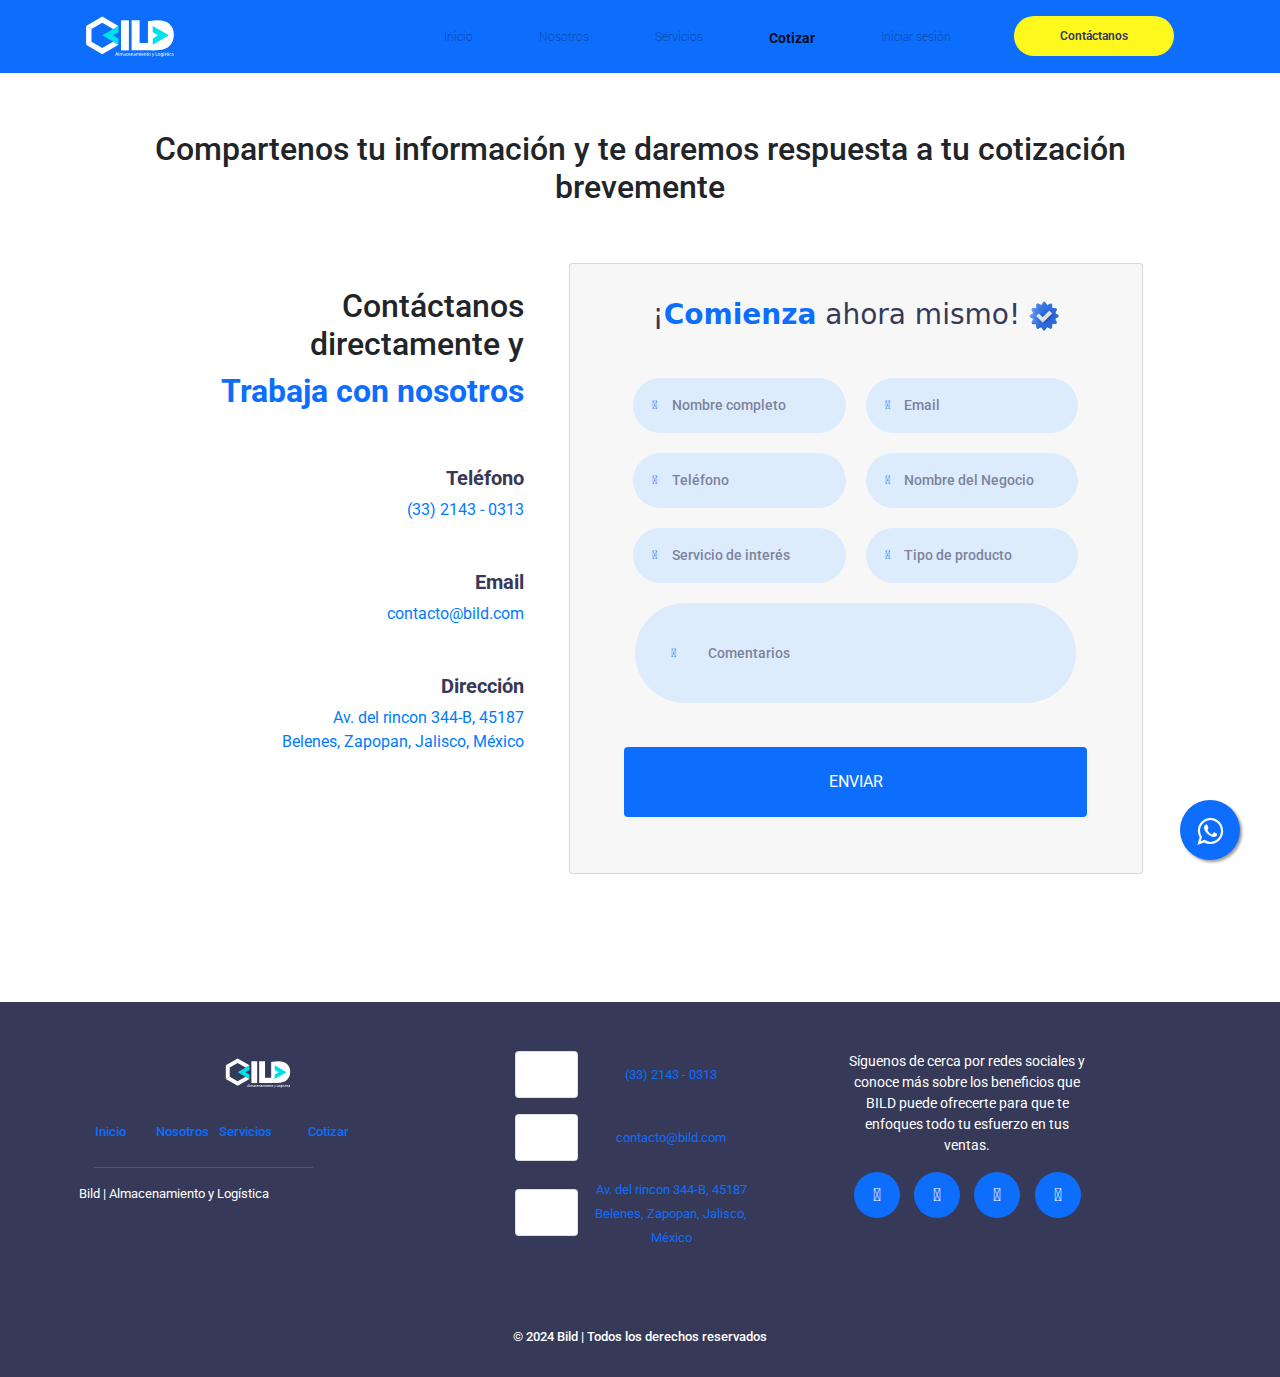
<file: Cotizar.html>
<!DOCTYPE html>
<html lang="en">
<head>
    <meta charset="UTF-8">
    <meta name="viewport" content="width=device-width, initial-scale=1.0">
    <title>BILD | Nosotros</title>
    <link href="https://cdn.jsdelivr.net/npm/bootstrap@5.0.0-beta1/dist/css/bootstrap.min.css" rel="stylesheet" integrity="sha384-giJF6kkoqNQ00vy+HMDP7azOuL0xtbfIcaT9wjKHr8RbDVddVHyTfAAsrekwKmP1" crossorigin="anonymous">
    <link rel="stylesheet" href="styles/styles-cotizar.css">
    <link rel="stylesheet" href="styles/whatsapp.css">
    <link href="https://fonts.googleapis.com/css2?family=Bebas+Neue&display=swap" rel="stylesheet">
    <link href="https://fonts.googleapis.com/css2?family=Roboto&display=swap" rel="stylesheet">
    <link rel="stylesheet" href="https://use.fontawesome.com/releases/v5.15.1/css/all.css" integrity="sha384-vp86vTRFVJgpjF9jiIGPEEqYqlDwgyBgEF109VFjmqGmIY/Y4HV4d3Gp2irVfcrp" crossorigin="anonymous">
    <link rel="stylesheet" href="https://maxcdn.bootstrapcdn.com/font-awesome/4.5.0/css/font-awesome.min.css">
    <link href="//maxcdn.bootstrapcdn.com/bootstrap/4.0.0/css/bootstrap.min.css" rel="stylesheet" id="bootstrap-css">

</head>
<body>
    <a href="https://api.whatsapp.com/send?phone=528116110594&text=%C2%A1Hola!,%20me%20gustaria%20hacer%20una%20cotizaci%C3%B3n%20para%20almacenamiento" class="float" target="_blank">
    <i class="fa fa-whatsapp my-float"></i>
    </a>
    <!-- header -->
    <header id="header">
        <!-- navigation -->
        <nav class="navbar navbar-expand-lg navbar-light fixed-top shadow custom-navbar">
            <div class="container container-fluid">
                <div class="navbar-header">
                    <a class="navbar-brand" href="#">
                        <img class="img-responsive custom-logo" src="resources/images/Bild-Logo-Light.svg" alt="BILD-Logo-Inicio LOGO">
                    </a>
                    <button class="navbar-toggler float-end" type="button" data-bs-toggle="collapse" data-bs-target="#navbarSupportedContent" aria-controls="navbarSupportedContent" aria-expanded="false" aria-label="Toggle navigation">
                        <span class="navbar-toggler-icon"><i class="fa fa-navicon" style="color:#fff; font-size:28px;"></i></span>
                    </button>
                </div>
                <div class="collapse navbar-collapse" id="navbarSupportedContent">
                    <ul class="nav navbar-nav ms-auto custom-ul">
                        <li class="nav-item custom-li align-items-center">
                            <a class="nav-link"  aria-current="page" href="index.html">Inicio</a>
                        </li>
                        <li class="nav-item custom-li align-items-center">
                            <a class="nav-link" href="Nosotros.html">Nosotros</a>
                        </li>
                        <li class="nav-item custom-li align-items-center">
                            <a class="nav-link" href="Servicios.html">Servicios</a>
                        </li>
                        <li class="nav-item custom-li align-items-center">
                            <a class="nav-link active" href="Cotizar.html">Cotizar</a>
                        </li>
                        <li class="nav-item custom-li align-items-center">
                            <a class="nav-link" href="Login.html">Iniciar sesión</a>
                        </li>
                        <li class="nav-item custom-li align-items-center">
                            <div class="row justify-content-center">
                                <a href="Nosotros.html" class="navbar-contact-btn">
                                    Contáctanos
                                </a>
                            </div> 
                        </li>
                    </ul>
                </div>
            </div>
        </nav>
        <!-- end navigation -->
        <div class="row text-center pb-5">
            <h2 class="head-title">
                Compartenos tu información y te daremos respuesta a tu cotización brevemente
            </h2>
        </div>
        <section id="quotes">
            <div class="row d-flex justify-content-center align-items-center">
                <div class="row pb-5">
                    <div class="col-5 d-flex info">
                        <div class="col-12 contact-data pt-4">
                            <h2>Contáctanos directamente y</h2>
                            <h2 class="pb-5">
                                <strong style="color: #0d6efd; font-weight: 700;">Trabaja con nosotros</strong>
                            </h2>
                            <div class="pb-5">
                                <h5>
                                    <strong style="color: #363958; font-weight: 700;">Teléfono</strong>
                                </h5>
                                <a href="https:goog.com">(33) 2143 - 0313</a>
                            </div>
                            <div class="pb-5">
                                <h5>
                                    <strong style="color: #363958; font-weight: 700;">Email</strong>
                                </h5>
                                <a href="https:goog.com">contacto@bild.com</a>
                            </div>
                            <div>
                                <h5>
                                    <strong style="color: #363958; font-weight: 700;">Dirección</strong>
                                </h5>
                                <a href="https:goog.com">
                                    Av. del rincon 344-B, 45187
                                    <br> Belenes, Zapopan, Jalisco, México</br>
                                </a>
                            </div>
                        </div>
                    </div>
                    <div class="col d-flex contact-container">
                        <div class="col-12 card custom-card shadow" style="background-color: #f7f7f7;">
                            <form action="" class="contact-us-form">
                                <div class="row">
                                    <div class="col-12 text-center">
                                        <p class="title text-center pb-3">
                                            ¡<strong style="color: #0d6efd; font-weight: 700;">Comienza</strong> 
                                            ahora mismo!
                                            <img src="resources/images/Garantia.png" alt="">
                                    </div>
                                </div>    
                                <div class="row justify-content-center">
                                    <div class="input-field">
                                        <i class="fas fa-user-circle"></i>
                                        <input type="text" placeholder="Nombre completo" />
                                      </div>
                                      <div class="input-field">
                                        <i class="fas fa-envelope"></i>
                                        <input type="email" placeholder="Email" />
                                      </div>
                                </div>
                                <div class="row justify-content-center">
                                    <div class="input-field">
                                        <i class="fas fa-mobile"></i>
                                        <input type="tel" placeholder="Teléfono" />
                                      </div>
                                      <div class="input-field">
                                        <i class="fas fa-building"></i>
                                        <input type="text" placeholder="Nombre del Negocio" />
                                      </div>
                                </div>
                                <div class="row justify-content-center">
                                    <div class="input-field">
                                        <i class="fas fa-server"></i>
                                        <input type="text" placeholder="Servicio de interés" />
                                      </div>
                                      <div class="input-field">
                                        <i class="fas fa-tags"></i>
                                        <input type="text" placeholder="Tipo de producto" />
                                      </div>
                                </div>
                                <div class="row justify-content-center">
                                    <div class="input-field" style="width: 93.5%; height: 100px;">
                                        <i class="fas fa-plus" style="line-height: 100px;"></i>
                                        <input type="text" placeholder="Comentarios" />
                                    </div>
                                    <div class="row justify-content-center pt-4 pb-4" style="width: 100%; height: 100px;">
                                        <input type="submit" value="Enviar" class="btn solid" style="width: 98%; height: 70px;"/>
                                    </div>
                                </div>
                            </form>
                        </div>
                    </div>
                </div>
            </div>
        </section>
    </header><mt-5></mt-5>
    
    <!-- end header -->
    <!-- footer -->
    <footer id="footer" class="text-center text-lg-start" style="background-color: #363958;">
        <div class="container p-4">
            <div class="row">
                <div class="col-lg-4 mb-2">
                    <a class="navbar-brand" href="index.html">
                        <img class="img-responsive custom-logo" src="resources/images/Bild-Logo-Light.svg"  style="width: 22%;" alt="BILD-Logo-Inicio LOGO">
                    </a>
                    <div class="row pt-4" id="nav-bar-footer">
                        <div class="col-sm-2">
                            <a class="navbar-link-footer" href="#">Inicio</a>
                        </div>
                        <div class="col-lg-2" style="text-decoration: none;">
                            <a class="navbar-link-footer" href="Nosotros.html" s>Nosotros</a>
                        </div>
                        <div class="col-lg-2" style="text-decoration: none;">
                            <a class="navbar-link-footer" href="Nosotros.html" s>Servicios</a>
                        </div>
                        <div class="col-md-4" style="text-align: center;">
                            <a class="navbar-link-footer" href="Mision.html">Cotizar</a>
                        </div>
                        <div class="col-md-8 pt-2">
                            <hr width="100%;" color="#0d6efd" size="4">
                        </div>
                        <p style="color: white; font-size: 13px;">Bild | Almacenamiento y Logística</p>
                    </div>
                </div>
                <div class="col-lg-4 mb-4 footer-contact">
                    <div class="row mb-3 g-5 justify-content-center align-items-center">
                        <div class="col-2 card contact-card justify-content-center align-items-center">
                            <i class="fa fa-phone" style="padding: 15px; color: #fff; font-size: 15px;"></i>
                        </div>
                        <div class="col-6">
                            <a href="https:goog.com" style="color: #0d6efd; text-decoration: none;">(33) 2143 - 0313</a>
                        </div>
                    </div>
                    <div class="row mb-3 g-5 justify-content-center align-items-center">
                        <div class="col-2 card contact-card justify-content-center align-items-center">
                            <i class="fa fa-envelope" style="padding: 15px; color: #fff; font-size: 15px;"></i>
                        </div>
                        <div class="col-6">
                            <a href="https:goog.com" style="color: #0d6efd; text-decoration: none;">contacto@bild.com</a>
                        </div>
                    </div>
                    <div class="row mb-3 g-5 justify-content-center align-items-center">
                        <div class="col-2 card contact-card justify-content-center align-items-center">
                            <i class="fa  fa-map-marker" style="padding: 15px; color: #fff; font-size: 15px;"></i>
                        </div>
                        <div class="col-6">
                            <a href="https:goog.com" style="color: #0d6efd; text-decoration: none;">
                                Av. del rincon 344-B, 45187
                                <br> Belenes, Zapopan, Jalisco, México</br>
                            </a>                                                            
                        </div>
                    </div>                   
                </div>
                <div class="col-md-3">
                    <p style="color: white; font-size: 14px;">
                        Síguenos de cerca por redes sociales y conoce más sobre 
                        los beneficios que BILD puede ofrecerte para que te 
                        enfoques todo tu esfuerzo en tus ventas.
                    </p>
                    <div class="social-media justify-content-center">
                        <a href="#" class="social-icon">
                            <i class="fab fa-facebook"></i>
                        </a>
                        <a href="#" class="social-icon">
                            <i class="fab fa-twitter"></i>
                        </a>
                        <a href="#" class="social-icon">
                            <i class="fab fa-instagram"></i>
                        </a>
                        <a href="#" class="social-icon">
                            <i class="fab fa-whatsapp"></i>
                        </a>
                    </div>
                </div>
            </div>


        </div>
        <div class="custom-footer-margin">
            <div class="pt-3 container text-center">
                <h6 style="color: white; font-size: 13px;">&copy; 2024 <span class="custom-highlight">Bild</span> | Todos los derechos reservados</h6> 
            </div>
        </div>
        <!-- Copyright -->
    </footer>
    <!-- end footer -->
</body>
<script src="https://cdn.jsdelivr.net/npm/bootstrap@5.0.0-beta1/dist/js/bootstrap.bundle.min.js" integrity="sha384-ygbV9kiqUc6oa4msXn9868pTtWMgiQaeYH7/t7LECLbyPA2x65Kgf80OJFdroafW" crossorigin="anonymous"></script>
<script src="//maxcdn.bootstrapcdn.com/bootstrap/4.0.0/js/bootstrap.min.js"></script>
<script src="//cdnjs.cloudflare.com/ajax/libs/jquery/3.2.1/jquery.min.js"></script>
</html>
</file>
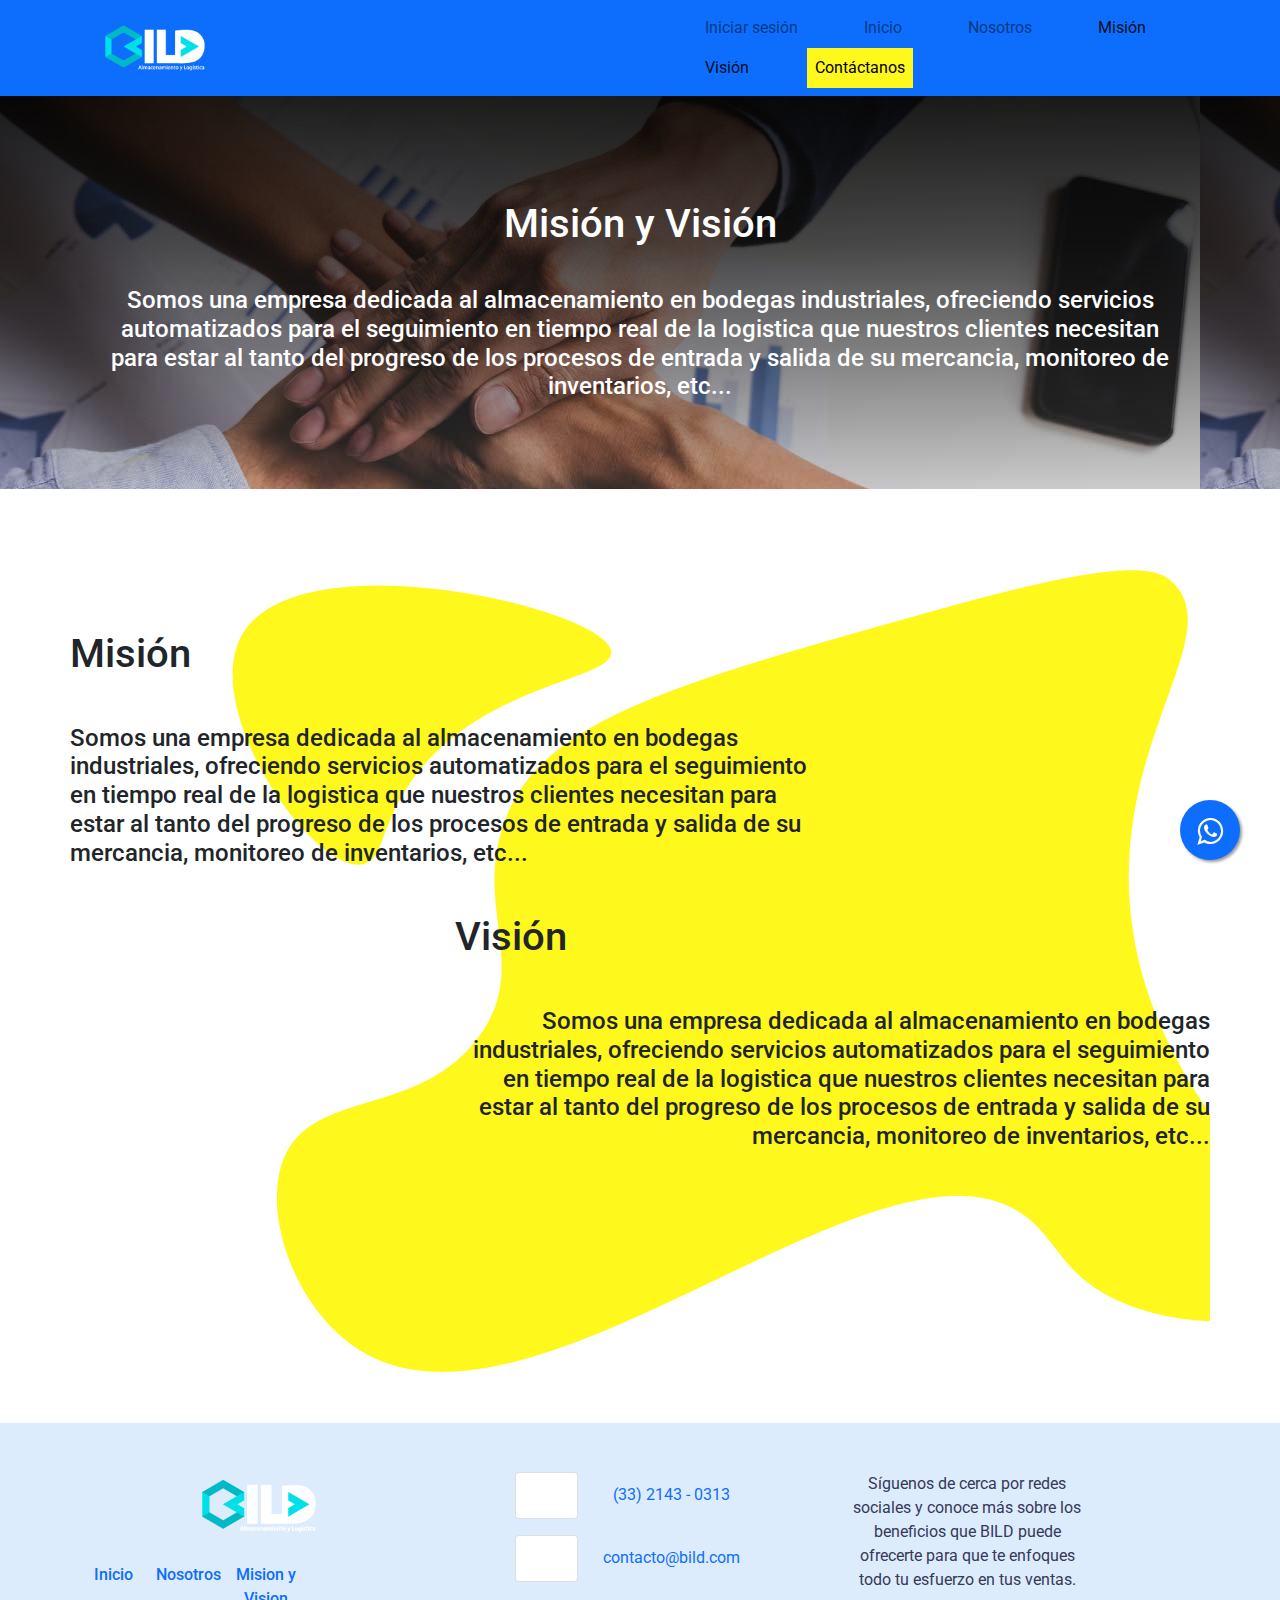
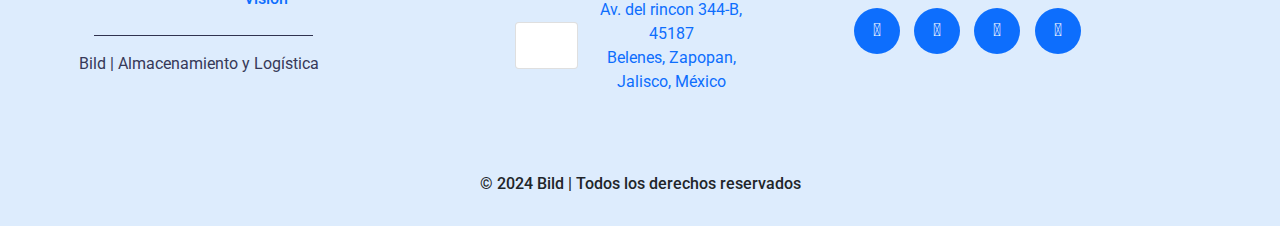
<file: Mision.html>
<!DOCTYPE html>
<html lang="en">
<head>
    <meta charset="UTF-8">
    <meta name="viewport" content="width=device-width, initial-scale=1.0">
    <title>BILD | Nosotros</title>
    <link href="https://cdn.jsdelivr.net/npm/bootstrap@5.0.0-beta1/dist/css/bootstrap.min.css" rel="stylesheet" integrity="sha384-giJF6kkoqNQ00vy+HMDP7azOuL0xtbfIcaT9wjKHr8RbDVddVHyTfAAsrekwKmP1" crossorigin="anonymous">
    <link rel="stylesheet" href="styles/styles-mision.css">
    <link rel="stylesheet" href="styles/whatsapp.css">
    <link href="https://fonts.googleapis.com/css2?family=Bebas+Neue&display=swap" rel="stylesheet">
    <link href="https://fonts.googleapis.com/css2?family=Roboto&display=swap" rel="stylesheet">
    <link rel="stylesheet" href="https://use.fontawesome.com/releases/v5.15.1/css/all.css" integrity="sha384-vp86vTRFVJgpjF9jiIGPEEqYqlDwgyBgEF109VFjmqGmIY/Y4HV4d3Gp2irVfcrp" crossorigin="anonymous">
    <link rel="stylesheet" href="https://maxcdn.bootstrapcdn.com/font-awesome/4.5.0/css/font-awesome.min.css">
    <link href="//maxcdn.bootstrapcdn.com/bootstrap/4.0.0/css/bootstrap.min.css" rel="stylesheet" id="bootstrap-css">
</head>
<body>
    <link rel="stylesheet" href="https://maxcdn.bootstrapcdn.com/font-awesome/4.5.0/css/font-awesome.min.css">
    <a href="https://api.whatsapp.com/send?phone=528116110594&text=%C2%A1Hola!,%20me%20gustaria%20hacer%20una%20cotizaci%C3%B3n%20para%20almacenamiento" class="float" target="_blank">
    <i class="fa fa-whatsapp my-float"></i>
    </a>
    <!-- header -->
    <header id="header" style="background-image: linear-gradient(rgb(0, 0, 0,1), rgba(0, 0, 0, 0.7), rgba(0, 0, 0,0.2)), 
    url('resources/images/mision-y-vision.jpeg');">
        <!-- navigation -->
        <nav class="navbar navbar-expand-lg navbar-light fixed-top shadow custom-navbar">
            <div class="container container-fluid">
                <div class="navbar-header">
                    <a class="navbar-brand" href="index.html">
                        <img class="img-responsive custom-logo" src="resources/images/Bild-nav.png" alt="BILD-Logo-Inicio LOGO">
                    </a>
                    <button class="navbar-toggler float-end" type="button" data-bs-toggle="collapse" data-bs-target="#navbarSupportedContent" aria-controls="navbarSupportedContent" aria-expanded="false" aria-label="Toggle navigation">
                        <span class="navbar-toggler-icon"><i class="fa fa-navicon" style="color:#fff; font-size:28px;"></i></span>
                    </button>
                </div>
                <div class="collapse navbar-collapse" id="navbarSupportedContent">
                    <ul class="nav navbar-nav ms-auto custom-ul">
                        <li class="nav-item custom-li">
                            <a class="nav-link" href="Login.html">Iniciar sesión</a>
                        </li>
                        <li class="nav-item custom-li">
                            <a class="nav-link"  aria-current="page" href="index.html">Inicio</a>
                        </li>
                        <li class="nav-item custom-li">
                            <a class="nav-link" href="Nosotros.html">Nosotros</a>
                        </li>
                        <li class="nav-item custom-li">
                            <a class="nav-link active" href="Mision.html">Misión</a>
                        </li>
                        <li class="nav-item custom-li">
                            <a class="nav-link active" href="Mision.html">Visión</a>
                        </li>
                        <li class="nav-item custom-li">
                            <a class="nav-link btn-warning rounded-3" href="https://api.whatsapp.com/send?phone=528116110594&text=%C2%A1Hola!,%20me%20gustaria%20hacer%20una%20cotizaci%C3%B3n%20para%20almacenamiento" style="background-color: #FFF81D; color: #000;" target="_blank">Contáctanos</a>
                        </li>
                    </ul>
                </div>
            </div>
        </nav>
        <!-- end navigation -->
        <h1 class="main-title" style="color: white; text-align: center;">Misión y Visión</h1>
        </div>
        <div>
            <h4 class="main-paragraph">Somos una empresa dedicada al almacenamiento en bodegas industriales, ofreciendo servicios automatizados 
                para el seguimiento en tiempo real de la logistica que nuestros clientes necesitan para estar al tanto del progreso 
                de los procesos de entrada y salida de su mercancia, monitoreo de inventarios, etc...
            </h4>
        </div>
    </header>
    <!-- end header -->

    <main class="container card-main container" style="background-image: url('resources/images/mancha.png');">
        <div class="row">
            <div class="col-md-8">
                <div class="row">
                    <h1 class="mision-desc" style="padding-top: 5%;" style="text-align: right;">Misión</h1>
                </div>
                <div class="row">
                    <h4 class="" style="padding-top: 5%;">Somos una empresa dedicada al almacenamiento en bodegas industriales, ofreciendo servicios automatizados 
                        para el seguimiento en tiempo real de la logistica que nuestros clientes necesitan para estar al tanto del progreso 
                        de los procesos de entrada y salida de su mercancia, monitoreo de inventarios, etc...
                    </h4>
                </div>
            </div>
        
        </div>
        <div class="row offset-md-4" style="text-align: right;">
            <div class="col-md-12" style="padding-top: 5%; padding-bottom: 15%;">
                <div class="row">
                    <h1 class="vision-desc">Visión</h1>
                </div>
                <div class="row">
                    <h4 class="" style="padding-top: 5%;">Somos una empresa dedicada al almacenamiento en bodegas industriales, ofreciendo servicios automatizados 
                        para el seguimiento en tiempo real de la logistica que nuestros clientes necesitan para estar al tanto del progreso 
                        de los procesos de entrada y salida de su mercancia, monitoreo de inventarios, etc...
                    </h4>
                </div>                
            </div>
        </div>
    </main>
    <!-- footer -->
    <footer id="footer" class="text-center text-lg-start mt-5" style="background-color: #DDECFD;">
        <div class="container p-4">
            <div class="row">
                <div class="col-lg-4 mb-2">
                    <a class="navbar-brand" href="#">
                        <img class="img-responsive custom-logo" src="resources/images/BILD-Logo-Inicio.png"  style="width: auto;" alt="BILD-Logo-Inicio LOGO">
                    </a>
                    <div class="row pt-4" id="nav-bar-footer">
                        <div class="col-sm-2">
                            <a class="navbar-link-footer active" href="#">Inicio</a>
                        </div>
                        <div class="col-lg-2" style="text-decoration: none;">
                            <a class="navbar-link-footer" href="Nosotros.html">Nosotros</a>
                        </div>
                        <div class="col-md-4" style="text-align: center;">
                            <a class="navbar-link-footer" href="Mision.html">Mision y Vision</a>
                        </div>
                        <div class="col-md-8 pt-2" style="box-shadow: #363958;">
                            <hr width="100%;" color="#363958" size="4">
                        </div>
                        <p style="color: #363958;">Bild | Almacenamiento y Logística</p>
                    </div>
                </div>
                <div class="col-lg-4 mb-4">
                    <div class="row mb-3 g-5 justify-content-center align-items-center">
                        <div class="col-2 card contact-card justify-content-center align-items-center">
                            <i class="fa fa-phone" style="padding: 15px; color: #fff; font-size: 15px;"></i>
                        </div>
                        <div class="col-6">
                            <a href="https:goog.com" style="color: #0d6efd; text-decoration: none;">(33) 2143 - 0313</a>
                        </div>
                    </div>
                    <div class="row mb-3 g-5 justify-content-center align-items-center">
                        <div class="col-2 card contact-card justify-content-center align-items-center">
                            <i class="fa fa-envelope" style="padding: 15px; color: #fff; font-size: 15px;"></i>
                        </div>
                        <div class="col-6">
                            <a href="https:goog.com" style="color: #0d6efd; text-decoration: none;">contacto@bild.com</a>
                        </div>
                    </div>
                    <div class="row mb-3 g-5 justify-content-center align-items-center">
                        <div class="col-2 card contact-card justify-content-center align-items-center">
                            <i class="fa  fa-map-marker" style="padding: 15px; color: #fff; font-size: 15px;"></i>
                        </div>
                        <div class="col-6">
                            <a href="https:goog.com" style="color: #0d6efd; text-decoration: none;">
                                Av. del rincon 344-B, 45187
                                <br> Belenes, Zapopan, Jalisco, México</br>
                            </a>                                                            
                        </div>
                    </div>                   
                </div>
                <div class="col-md-3">
                    <p style="color: #363958;">
                        Síguenos de cerca por redes sociales y conoce más sobre 
                        los beneficios que BILD puede ofrecerte para que te 
                        enfoques todo tu esfuerzo en tus ventas.
                    </p>
                    <div class="social-media justify-content-center">
                        <a href="#" class="social-icon">
                            <i class="fab fa-facebook"></i>
                        </a>
                        <a href="#" class="social-icon">
                            <i class="fab fa-twitter"></i>
                        </a>
                        <a href="#" class="social-icon">
                            <i class="fab fa-instagram"></i>
                        </a>
                        <a href="#" class="social-icon">
                            <i class="fab fa-whatsapp"></i>
                        </a>
                    </div>
                </div>
            </div>


        </div>
        <div class="custom-footer-margin">
            <div class="pt-3 container text-center">
                <h6>&copy; 2024 <span class="custom-highlight">Bild</span> | Todos los derechos reservados</h6> 
            </div>
        </div>
        <!-- Copyright -->
    </footer>
    <!-- end footer -->
</body>
<script src="https://cdn.jsdelivr.net/npm/bootstrap@5.0.0-beta1/dist/js/bootstrap.bundle.min.js" integrity="sha384-ygbV9kiqUc6oa4msXn9868pTtWMgiQaeYH7/t7LECLbyPA2x65Kgf80OJFdroafW" crossorigin="anonymous"></script>
<script src="//maxcdn.bootstrapcdn.com/bootstrap/4.0.0/js/bootstrap.min.js"></script>
<script src="//cdnjs.cloudflare.com/ajax/libs/jquery/3.2.1/jquery.min.js"></script>
</html>
</file>
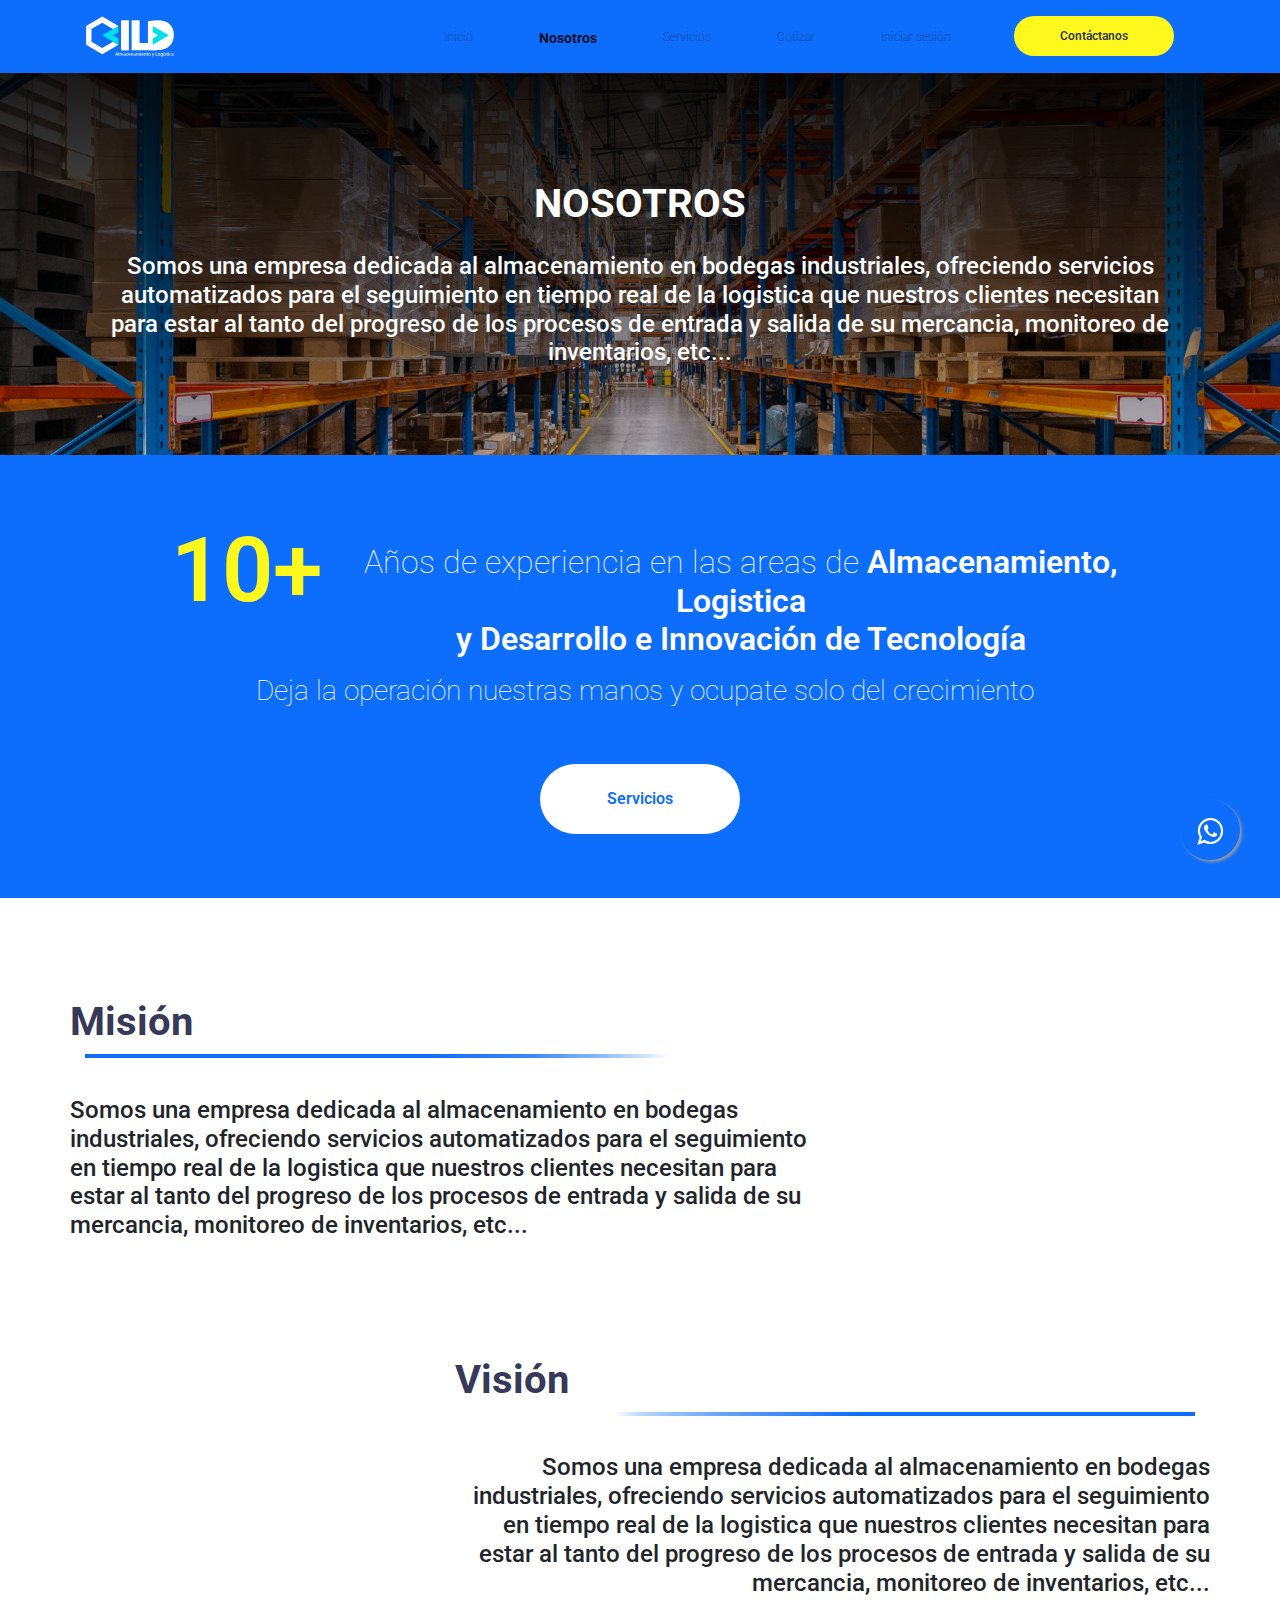
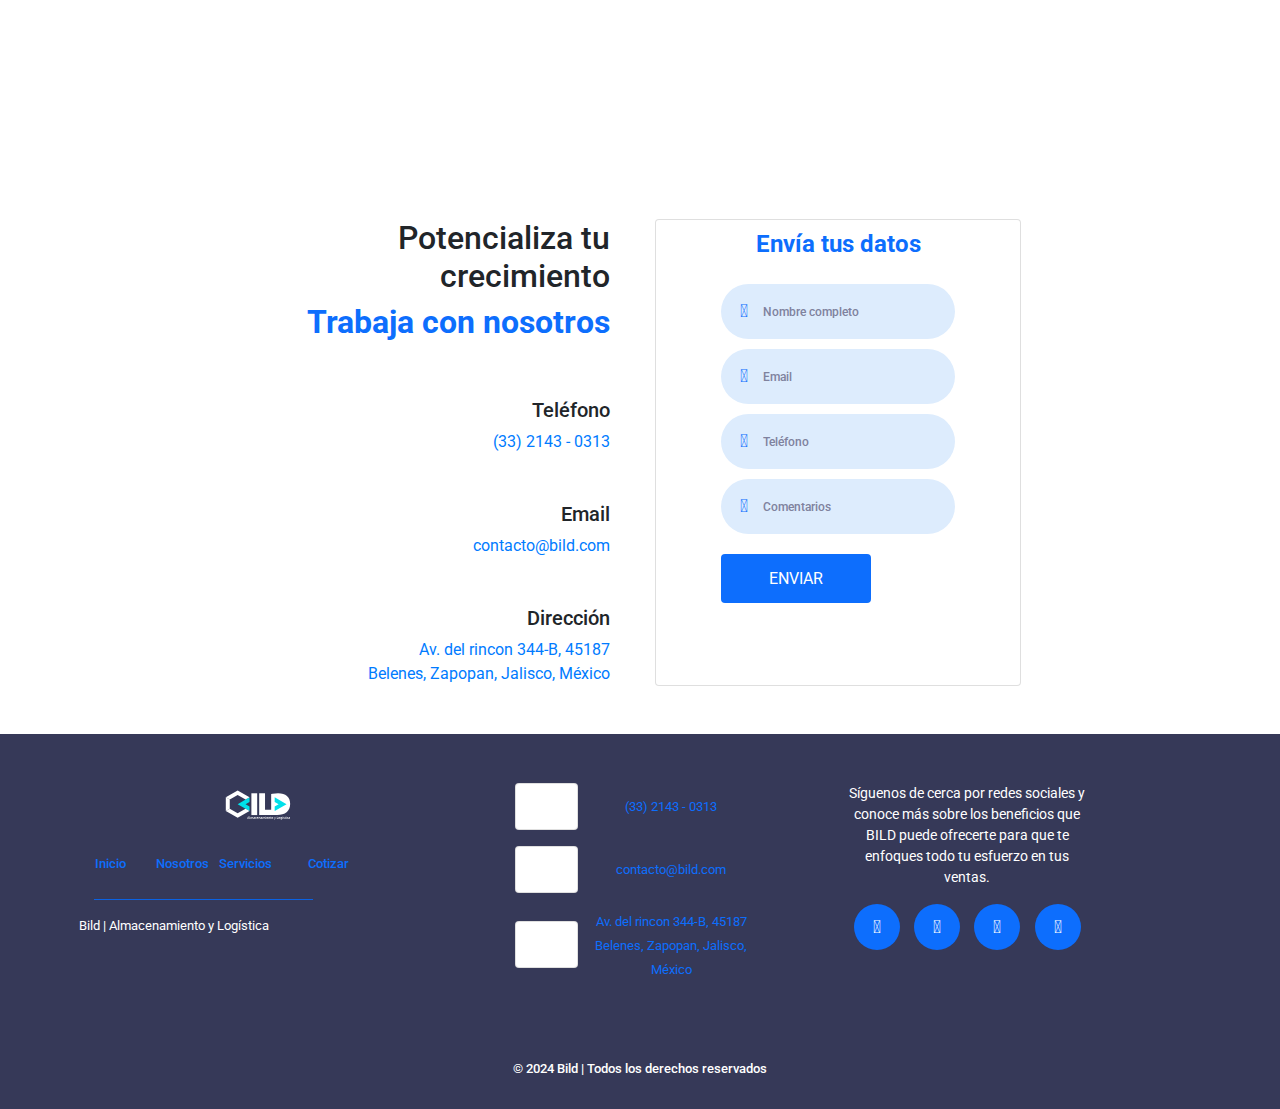
<file: Nosotros.html>
<!DOCTYPE html>
<html lang="en">
<head>
    <meta charset="UTF-8">
    <meta name="viewport" content="width=device-width, initial-scale=1.0">
    <title>BILD | Nosotros</title>
    <link href="https://cdn.jsdelivr.net/npm/bootstrap@5.0.0-beta1/dist/css/bootstrap.min.css" rel="stylesheet" integrity="sha384-giJF6kkoqNQ00vy+HMDP7azOuL0xtbfIcaT9wjKHr8RbDVddVHyTfAAsrekwKmP1" crossorigin="anonymous">
    <link rel="stylesheet" href="styles/styles-nosotros.css">
    <link rel="stylesheet" href="styles/whatsapp.css">
    <link href="https://fonts.googleapis.com/css2?family=Bebas+Neue&display=swap" rel="stylesheet">
    <link href="https://fonts.googleapis.com/css2?family=Roboto&display=swap" rel="stylesheet">
    <link rel="stylesheet" href="https://use.fontawesome.com/releases/v5.15.1/css/all.css" integrity="sha384-vp86vTRFVJgpjF9jiIGPEEqYqlDwgyBgEF109VFjmqGmIY/Y4HV4d3Gp2irVfcrp" crossorigin="anonymous">
    <link rel="stylesheet" href="https://maxcdn.bootstrapcdn.com/font-awesome/4.5.0/css/font-awesome.min.css">
    <link href="//maxcdn.bootstrapcdn.com/bootstrap/4.0.0/css/bootstrap.min.css" rel="stylesheet" id="bootstrap-css">

</head>
<body>
    <a href="https://api.whatsapp.com/send?phone=528116110594&text=%C2%A1Hola!,%20me%20gustaria%20hacer%20una%20cotizaci%C3%B3n%20para%20almacenamiento" class="float" target="_blank">
    <i class="fa fa-whatsapp my-float"></i>
    </a>
    <!-- header -->
    <header id="header" style="background-image: linear-gradient(rgb(0, 0, 0,1), rgba(0, 0, 0, 0.7), rgba(0, 0, 0,0.2)), 
    url('resources/images/warehouse-slider-2-1.jpeg');">
        <!-- navigation -->
        <nav class="navbar navbar-expand-lg navbar-light fixed-top shadow custom-navbar">
            <div class="container container-fluid">
                <div class="navbar-header">
                    <a class="navbar-brand" href="index.html">
                        <img class="img-responsive custom-logo" src="resources/images/Bild-Logo-Light.svg" alt="BILD-Logo-Inicio LOGO">
                    </a>
                    <button class="navbar-toggler float-end" type="button" data-bs-toggle="collapse" data-bs-target="#navbarSupportedContent" aria-controls="navbarSupportedContent" aria-expanded="false" aria-label="Toggle navigation">
                        <span class="navbar-toggler-icon"><i class="fa fa-navicon" style="color:#fff; font-size:28px;"></i></span>
                    </button>
                </div>
                <div class="collapse navbar-collapse" id="navbarSupportedContent">
                    <ul class="nav navbar-nav ms-auto custom-ul">
                        <li class="nav-item custom-li align-items-center">
                            <a class="nav-link"  aria-current="page" href="index.html">Inicio</a>
                        </li>
                        <li class="nav-item custom-li align-items-center">
                            <a class="nav-link active" href="Nosotros.html">Nosotros</a>
                        </li>
                        <li class="nav-item custom-li align-items-center">
                            <a class="nav-link " href="Servicios.html">Servicios</a>
                        </li>
                        <li class="nav-item custom-li align-items-center">
                            <a class="nav-link" href="Cotizar.html">Cotizar</a>
                        </li>
                        <li class="nav-item custom-li align-items-center">
                            <a class="nav-link" href="Login.html">Iniciar sesión</a>
                        </li>
                        <li class="nav-item custom-li align-items-center">
                            <div class="row justify-content-center">
                                <a href="Nosotros.html" class="navbar-contact-btn">
                                    Contáctanos
                                </a>
                            </div> 
                        </li>
                    </ul>
                </div>
            </div>
        </nav>
        <!-- end navigation -->
        <h1 class="nosotros-title mb-4">
            <strong style="color: white; font-weight: 700;">NOSOTROS</strong>
        </h1>
        <div class="main-paragraph">
            <h4 style="color: white;">Somos una empresa dedicada al almacenamiento en bodegas industriales, ofreciendo servicios automatizados 
                para el seguimiento en tiempo real de la logistica que nuestros clientes necesitan para estar al tanto del progreso 
                de los procesos de entrada y salida de su mercancia, monitoreo de inventarios, etc...
            </h4>
        </div>
    </header><mt-5></mt-5>
    <section class="p-5" id="banner-header" style="background-color: #0d6efd; justify-content: center">
        <div class="row">
            <div class="col-3 ten-years">
                <strong style="font-weight: 600; font-size: 90px; color: #FFF81D;">10+</strong> 
            </div>
            <div class="col-8 experience-info">
                <h2 class="text-center" style="color: white; font-weight: 100;">
                    Años de experiencia en las areas de
                    <strong style="font-weight: 600;">Almacenamiento, Logistica<br> y Desarrollo e Innovación de Tecnología</strong>
                </h2>
            </div>
        </div>
        </h2>
        <h3 class="text-center pt-2 pb-5" style="color: white; font-weight: 100; padding-left: 10px;">
            Deja la operación nuestras manos y ocupate solo del crecimiento  
        </h3>
        <div class="row justify-content-center pb-3">
            <a href="Nosotros.html" class="banner-contact-btn">
                Servicios
            </a>
        </div>        
    </section>
    <main class="container justify-content-center align-items-center">
        <section id="mision-vision">
            <div class="row">
                <div class="col-md-8">
                    <div class="row">
                        <h1 class="mision-desc">
                            Misión
                        </h1>
                    </div>
                    <div style="background-image: linear-gradient(.25turn, #0d6efd, #0d6efd, #0d6efd, 70%,white, white, white); padding: 2px;"></div>
                    <div class="row">
                        <h4 class="" style="padding-top: 5%;">Somos una empresa dedicada al almacenamiento en bodegas industriales, ofreciendo servicios automatizados 
                            para el seguimiento en tiempo real de la logistica que nuestros clientes necesitan para estar al tanto del progreso 
                            de los procesos de entrada y salida de su mercancia, monitoreo de inventarios, etc...
                        </h4>
                    </div>
                </div>
            
            </div>
            <div class="row offset-md-4" style="text-align: right;">
                <div class="col-md-12" style="padding-top: 5%; padding-bottom: 15%;">
                    <div class="row">
                        <h1 class="vision-desc">Visión</h1>
                    </div>
                    <div style="background-image: linear-gradient(.25turn,white, white, white, 30%, #0d6efd, #0d6efd, #0d6efd); padding: 2px;"></div>
                    <div class="row">
                        <h4 class="" style="padding-top: 5%;">Somos una empresa dedicada al almacenamiento en bodegas industriales, ofreciendo servicios automatizados 
                            para el seguimiento en tiempo real de la logistica que nuestros clientes necesitan para estar al tanto del progreso 
                            de los procesos de entrada y salida de su mercancia, monitoreo de inventarios, etc...
                        </h4>
                    </div>                
                </div>
            </div>
        </section>
        <section id="contact-us">
            <div class="row d-flex justify-content-center align-items-center">
                <div class="row pb-5">
                    <div class="col d-flex">
                        <div class="col-12 contact-data">
                            <h2>Potencializa tu crecimiento</h2>
                            <h2 class="pb-5" style="color: #0d6efd; font-weight: 700;">Trabaja con nosotros</h2>
                            <div class="pb-5">
                                <h5>Teléfono</h5>
                                <a href="https:goog.com">(33) 2143 - 0313</a>
                            </div>
                            <div class="pb-5">
                                <h5>Email</h5>
                                <a href="https:goog.com">contacto@bild.com</a>
                            </div>
                            <div>
                                <h5>Dirección</h5>
                                <a href="https:goog.com">
                                    Av. del rincon 344-B, 45187
                                    <br> Belenes, Zapopan, Jalisco, México</br>
                                </a>
                            </div>
                        </div>
                    </div>
                    <div class="col d-flex contact-container">
                        <div class="col-12 card custom-card shadow">
                            <form action="" class="contact-us-form">
                                <h4 class="text-center pb-3" style="color: #0d6efd; font-weight: 700;">Envía tus datos</h4>
                                <div class="input-field">
                                  <i class="fas fa-user"></i>
                                  <input type="text" placeholder="Nombre completo" />
                                </div>
                                <div class="input-field">
                                  <i class="fas fa-envelope"></i>
                                  <input type="email" placeholder="Email" />
                                </div>
                                <div class="input-field">
                                  <i class="fas fa-mobile"></i>
                                  <input type="tel" placeholder="Teléfono" />
                                </div>
                                <div class="input-field">
                                    <i class="fas fa-plus"></i>
                                    <input type="text" placeholder="Comentarios" />
                                  </div>
                                <input type="submit" value="Enviar" class="btn solid" />
                            </form>
                        </div>
                    </div>
                </div>
            </div>
        </section>
    </main>
    <!-- end header -->
        <!-- footer -->
    <footer id="footer" class="text-center text-lg-start" style="background-color: #363958;">
        <div class="container p-4">
            <div class="row">
                <div class="col-lg-4 mb-2">
                    <a class="navbar-brand" href="#">
                        <img class="img-responsive custom-logo" src="resources/images/Bild-Logo-Light.svg"  style="width: 22%;" alt="BILD-Logo-Inicio LOGO">
                    </a>
                    <div class="row pt-4" id="nav-bar-footer">
                        <div class="col-sm-2">
                            <a class="navbar-link-footer" href="#">Inicio</a>
                        </div>
                        <div class="col-lg-2" style="text-decoration: none;">
                            <a class="navbar-link-footer" href="Nosotros.html" s>Nosotros</a>
                        </div>
                        <div class="col-lg-2" style="text-decoration: none;">
                            <a class="navbar-link-footer" href="Nosotros.html" s>Servicios</a>
                        </div>
                        <div class="col-md-4" style="text-align: center;">
                            <a class="navbar-link-footer" href="Mision.html">Cotizar</a>
                        </div>
                        <div class="col-md-8 pt-2">
                            <hr width="100%;" color="#0d6efd" size="4">
                        </div>
                        <p style="color: white; font-size: 13px;">Bild | Almacenamiento y Logística</p>
                    </div>
                </div>
                <div class="col-lg-4 mb-4 footer-contact">
                    <div class="row mb-3 g-5 justify-content-center align-items-center">
                        <div class="col-2 card contact-card justify-content-center align-items-center">
                            <i class="fa fa-phone" style="padding: 15px; color: #fff; font-size: 15px;"></i>
                        </div>
                        <div class="col-6">
                            <a href="https:goog.com" style="color: #0d6efd; text-decoration: none;">(33) 2143 - 0313</a>
                        </div>
                    </div>
                    <div class="row mb-3 g-5 justify-content-center align-items-center">
                        <div class="col-2 card contact-card justify-content-center align-items-center">
                            <i class="fa fa-envelope" style="padding: 15px; color: #fff; font-size: 15px;"></i>
                        </div>
                        <div class="col-6">
                            <a href="https:goog.com" style="color: #0d6efd; text-decoration: none;">contacto@bild.com</a>
                        </div>
                    </div>
                    <div class="row mb-3 g-5 justify-content-center align-items-center">
                        <div class="col-2 card contact-card justify-content-center align-items-center">
                            <i class="fa  fa-map-marker" style="padding: 15px; color: #fff; font-size: 15px;"></i>
                        </div>
                        <div class="col-6">
                            <a href="https:goog.com" style="color: #0d6efd; text-decoration: none;">
                                Av. del rincon 344-B, 45187
                                <br> Belenes, Zapopan, Jalisco, México</br>
                            </a>                                                            
                        </div>
                    </div>                   
                </div>
                <div class="col-md-3">
                    <p style="color: white; font-size: 14px;">
                        Síguenos de cerca por redes sociales y conoce más sobre 
                        los beneficios que BILD puede ofrecerte para que te 
                        enfoques todo tu esfuerzo en tus ventas.
                    </p>
                    <div class="social-media justify-content-center">
                        <a href="#" class="social-icon">
                            <i class="fab fa-facebook"></i>
                        </a>
                        <a href="#" class="social-icon">
                            <i class="fab fa-twitter"></i>
                        </a>
                        <a href="#" class="social-icon">
                            <i class="fab fa-instagram"></i>
                        </a>
                        <a href="#" class="social-icon">
                            <i class="fab fa-whatsapp"></i>
                        </a>
                    </div>
                </div>
            </div>
        </div>
        <div class="custom-footer-margin">
            <div class="pt-3 container text-center">
                <h6 style="color: white; font-size: 13px;">&copy; 2024 <span class="custom-highlight">Bild</span> | Todos los derechos reservados</h6> 
            </div>
        </div>
        <!-- Copyright -->
    </footer>
    <!-- end footer -->
</body>
<script src="https://cdn.jsdelivr.net/npm/bootstrap@5.0.0-beta1/dist/js/bootstrap.bundle.min.js" integrity="sha384-ygbV9kiqUc6oa4msXn9868pTtWMgiQaeYH7/t7LECLbyPA2x65Kgf80OJFdroafW" crossorigin="anonymous"></script>
<script src="//maxcdn.bootstrapcdn.com/bootstrap/4.0.0/js/bootstrap.min.js"></script>
<script src="//cdnjs.cloudflare.com/ajax/libs/jquery/3.2.1/jquery.min.js"></script>
</html>
</file>
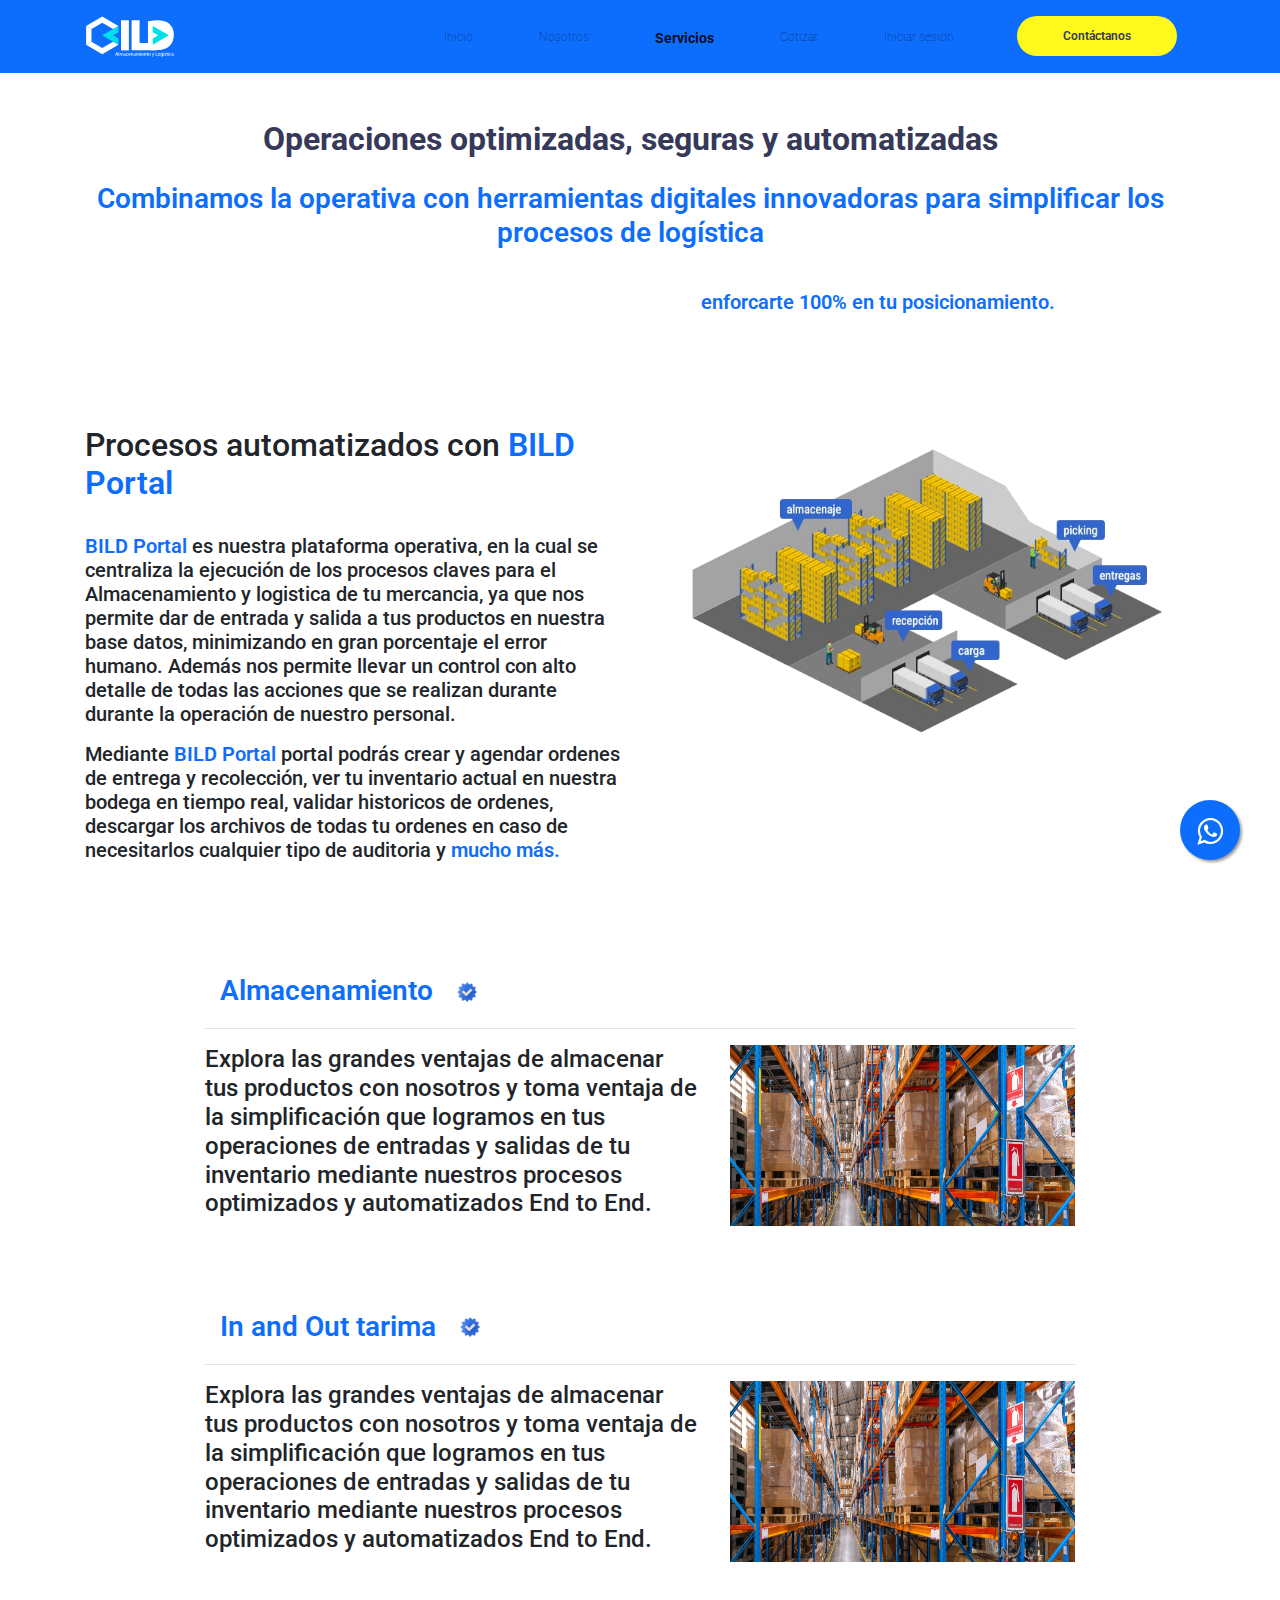
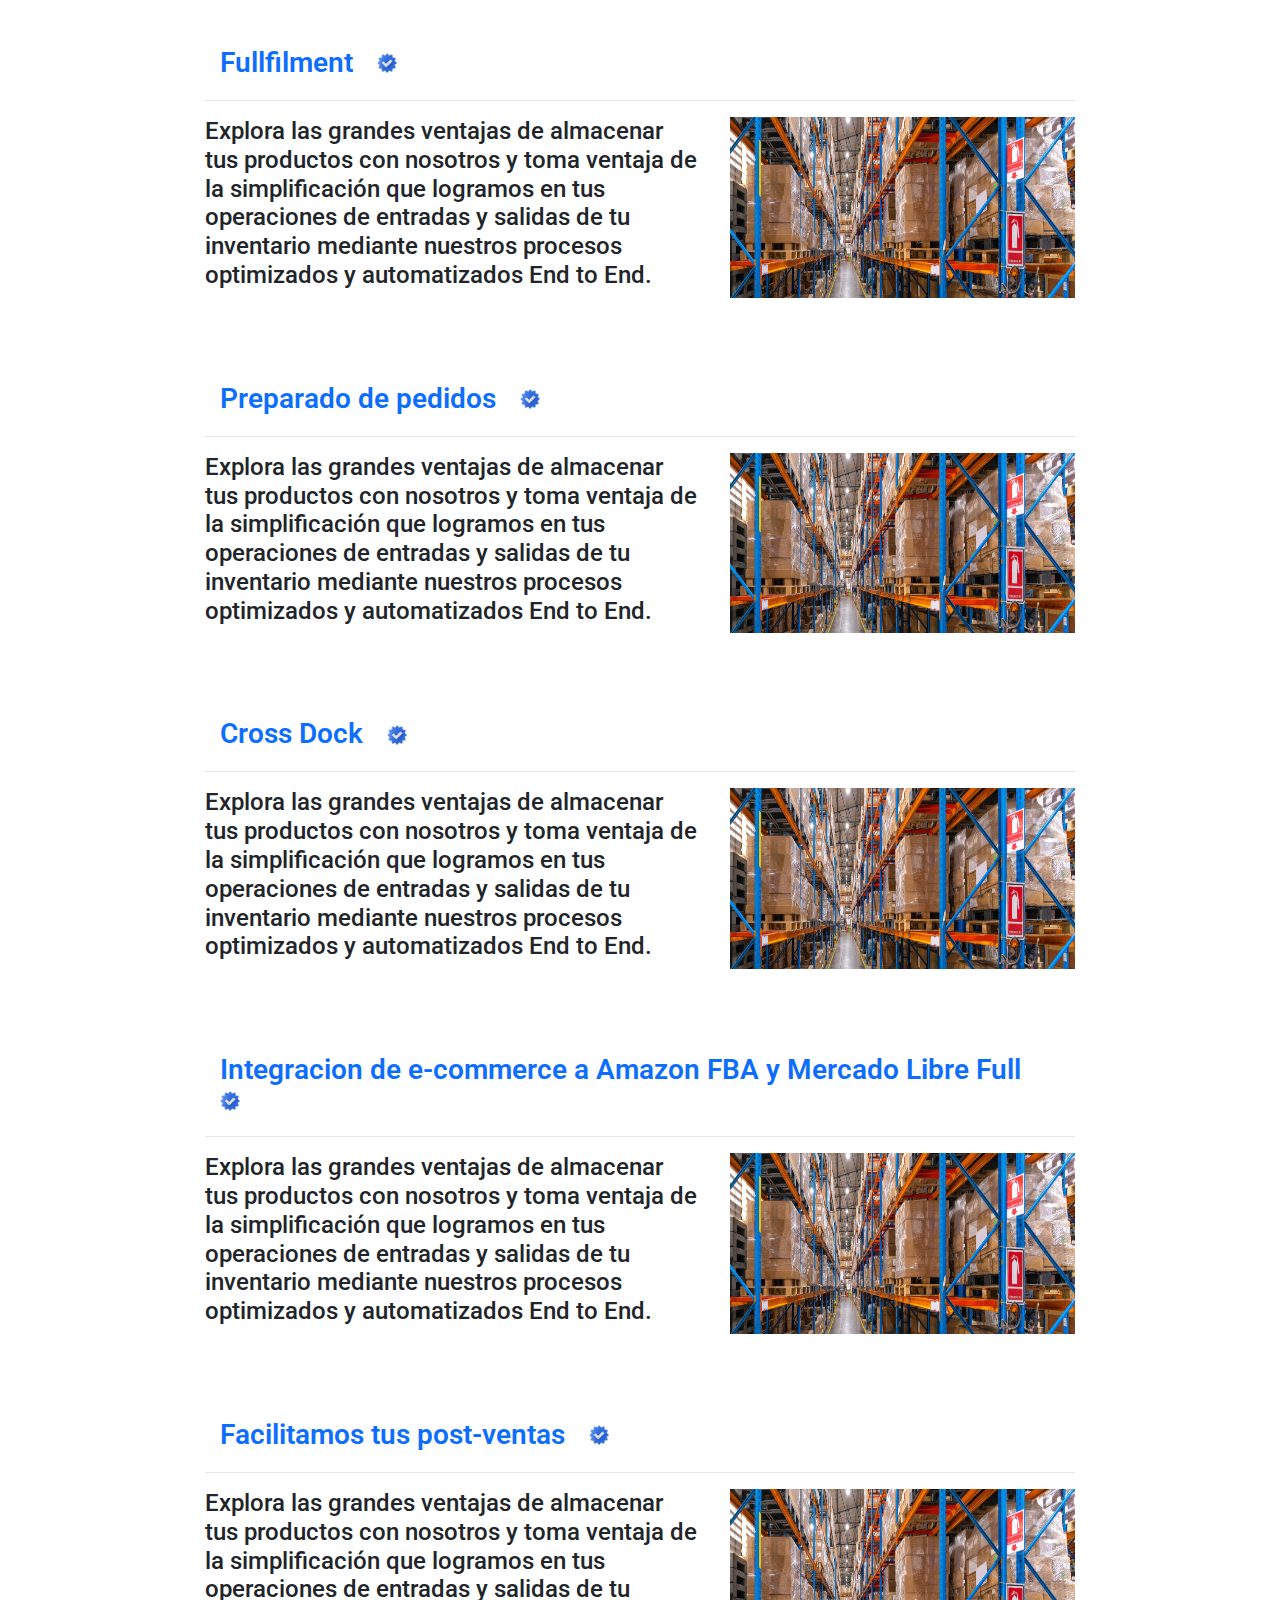
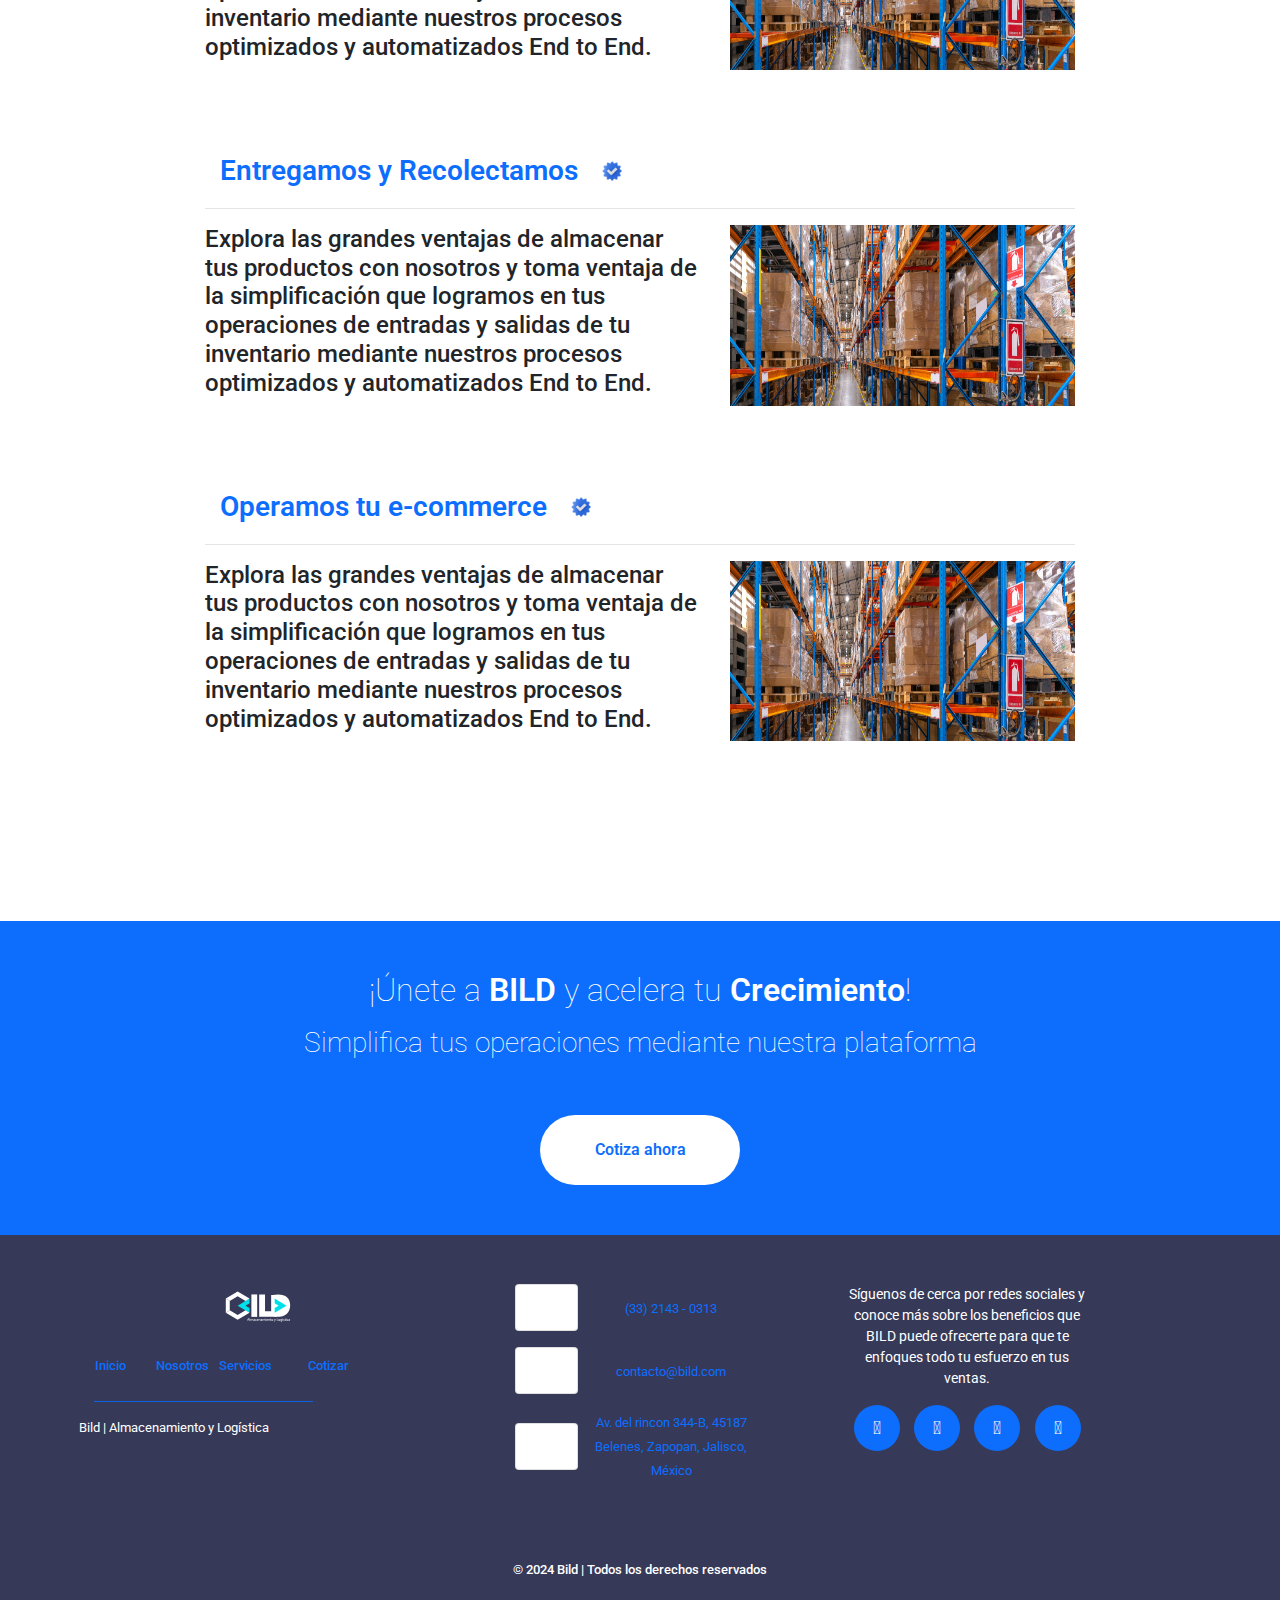
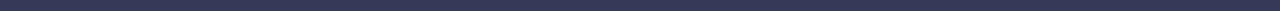
<file: Servicios.html>
<!DOCTYPE html>
<html lang="en">
<head>
    <meta charset="UTF-8">
    <meta name="viewport" content="width=device-width, initial-scale=1.0">
    <title>BILD | Nosotros</title>
    <link href="https://cdn.jsdelivr.net/npm/bootstrap@5.0.0-beta1/dist/css/bootstrap.min.css" rel="stylesheet" integrity="sha384-giJF6kkoqNQ00vy+HMDP7azOuL0xtbfIcaT9wjKHr8RbDVddVHyTfAAsrekwKmP1" crossorigin="anonymous">
    <link rel="stylesheet" href="styles/styles-servicios.css">
    <link rel="stylesheet" href="styles/whatsapp.css">
    <link href="https://fonts.googleapis.com/css2?family=Bebas+Neue&display=swap" rel="stylesheet">
    <link href="https://fonts.googleapis.com/css2?family=Roboto&display=swap" rel="stylesheet">
    <link rel="stylesheet" href="https://use.fontawesome.com/releases/v5.15.1/css/all.css" integrity="sha384-vp86vTRFVJgpjF9jiIGPEEqYqlDwgyBgEF109VFjmqGmIY/Y4HV4d3Gp2irVfcrp" crossorigin="anonymous">
    <link rel="stylesheet" href="https://maxcdn.bootstrapcdn.com/font-awesome/4.5.0/css/font-awesome.min.css">
    <link href="//maxcdn.bootstrapcdn.com/bootstrap/4.0.0/css/bootstrap.min.css" rel="stylesheet" id="bootstrap-css">

</head>
<body>
    <a href="https://api.whatsapp.com/send?phone=528116110594&text=%C2%A1Hola!,%20me%20gustaria%20hacer%20una%20cotizaci%C3%B3n%20para%20almacenamiento" class="float" target="_blank">
    <i class="fa fa-whatsapp my-float"></i>
    </a>
    <!-- header -->
    <header id="header">
        <!-- navigation -->
        <nav class="navbar navbar-expand-lg navbar-light fixed-top shadow custom-navbar">
            <div class="container container-fluid">
                <div class="navbar-header">
                    <a class="navbar-brand" href="index.html">
                        <img class="img-responsive custom-logo" src="resources/images/Bild-Logo-Light.svg" alt="BILD-Logo-Inicio LOGO">
                    </a>
                    <button class="navbar-toggler float-end" type="button" data-bs-toggle="collapse" data-bs-target="#navbarSupportedContent" aria-controls="navbarSupportedContent" aria-expanded="false" aria-label="Toggle navigation">
                        <span class="navbar-toggler-icon"><i class="fa fa-navicon" style="color:#fff; font-size:28px;"></i></span>
                    </button>
                </div>
                <div class="collapse navbar-collapse" id="navbarSupportedContent">
                    <ul class="nav navbar-nav ms-auto custom-ul">
                        <li class="nav-item custom-li align-items-center">
                            <a class="nav-link"  aria-current="page" href="index.html">Inicio</a>
                        </li>
                        <li class="nav-item custom-li align-items-center">
                            <a class="nav-link" href="Nosotros.html">Nosotros</a>
                        </li>
                        <li class="nav-item custom-li align-items-center">
                            <a class="nav-link active" href="Servicios.html">Servicios</a>
                        </li>
                        <li class="nav-item custom-li align-items-center">
                            <a class="nav-link" href="Cotizar.html">Cotizar</a>
                        </li>
                        <li class="nav-item custom-li align-items-center">
                            <a class="nav-link" href="Login.html">Iniciar sesión</a>
                        </li>
                        <li class="nav-item custom-li align-items-center">
                            <div class="row justify-content-center">
                                <a href="Nosotros.html" class="navbar-contact-btn">
                                    Contáctanos
                                </a>
                            </div> 
                        </li>
                    </ul>
                </div>
            </div>
        </nav>
        <!-- end navigation -->
        <h2 
            class="nosotros-title mb-4">Operaciones optimizadas, seguras y automatizadas
        </h2>
        <div class="main-paragraph">
            <h3 class="pb-2" style="color: #0d6efd; font-weight: 600;">
                Combinamos la operativa con herramientas digitales innovadoras para simplificar los procesos de logística
            </h3>
            <h5>
                En Bild te ofrecemos toda nuestra experiencia para que dejes de preocuparte 
                <br>por la logistica de tu operaciones post-ventas y puedas 
                <strong style="color:#0d6efd; font-weight: 600;">enforcarte 100% en tu posicionamiento.</strong>
            </h5>
        </div>
    </header><mt-5></mt-5>
    <main class="container justify-content-center align-items-center">
        <section id="operations">
            <div class="row">
                <div class="col-6 ops-paragraph">
                    <h2 class="pt-4">
                        Procesos automatizados con 
                        <strong style="color:#0d6efd; font-weight: 600;">BILD Portal</strong>
                    </h2>
                    <h5 class="pt-4">
                        <strong style="color:#0d6efd; font-weight: 600;">BILD Portal</strong>
                        es nuestra plataforma operativa, en la cual se centraliza la ejecución de los procesos claves para el Almacenamiento y logistica de tu mercancia, ya que nos permite
                        dar de entrada y salida a tus productos en nuestra base datos, minimizando en gran porcentaje el error humano. Además nos permite llevar un control con alto detalle 
                        de todas las acciones que se realizan durante durante la operación de nuestro personal.
                    </h5>
                    <h5 class="pt-2">
                        Mediante 
                        <strong style="color:#0d6efd; font-weight: 600;">BILD Portal </strong>
                        portal podrás crear y agendar ordenes de entrega y recolección, ver tu inventario actual en nuestra bodega en tiempo real, validar historicos de ordenes,
                        descargar los archivos de todas tu ordenes en caso de necesitarlos cualquier tipo de auditoria y 
                        <strong style="color:#0d6efd; font-weight: 600;">mucho más. </strong>

                    </h5>
                </div>
                <div class="col-6 ops-image">
                    <div class="col-12 justify-content-center">
                        <div class="col card-img justify-content-center">
                            <img src="resources/images/flow-image.png" alt="operations">
                        </div>
                    </div>
                </div>            
            </div>
        </section>
        <section id="Services" style="padding-top: 50px; padding-bottom: 150px;">
            <div class="service-info">
                <div class="col-12">
                    <p>
                        <strong style="color:#0d6efd; font-weight: 600; font-size: 28px; padding-right: 20px;">Almacenamiento</strong>
                        <img src="resources/images/Garantia.png" style="width: 20px; height: 20px; margin-bottom: 9px;" alt="">
                    </p>
                </div>   
                <hr>
                <div class="row">
                    <div class="col-7">
                        <h4>
                            Explora las grandes ventajas de almacenar tus productos con
                                nosotros y toma ventaja de la simplificación que logramos en tus operaciones
                                de entradas y salidas de tu inventario mediante nuestros procesos optimizados
                                y automatizados End to End.
                        </h4>
                    </div>
                    <div class="col-5">
                        <img src="resources/images/warehouse-slider-2-1.jpeg" style="height: 100%; width: 100%;" alt="">
                    </div>
                </div>
            </div>
            <div class="service-info">
                <div class="col-12">
                    <p>
                        <strong style="color:#0d6efd; font-weight: 600; font-size: 28px; padding-right: 20px;">In and Out tarima</strong>
                        <img src="resources/images/Garantia.png" style="width: 20px; height: 20px; margin-bottom: 9px;" alt="">
                    </p>
                </div>   
                <hr>
                <div class="row">
                    <div class="col-7">
                        <h4>
                            Explora las grandes ventajas de almacenar tus productos con
                                nosotros y toma ventaja de la simplificación que logramos en tus operaciones
                                de entradas y salidas de tu inventario mediante nuestros procesos optimizados
                                y automatizados End to End.
                        </h4>
                    </div>
                    <div class="col-5">
                        <img src="resources/images/warehouse-slider-2-1.jpeg" style="height: 100%; width: 100%;" alt="">
                    </div>
                </div>
            </div>
            <div class="service-info">
                <div class="col-12">
                    <p>
                        <strong style="color:#0d6efd; font-weight: 600; font-size: 28px; padding-right: 20px;">Fullfilment</strong>
                        <img src="resources/images/Garantia.png" style="width: 20px; height: 20px; margin-bottom: 9px;" alt="">
                    </p>
                </div>   
                <hr>
                <div class="row">
                    <div class="col-7">
                        <h4>
                            Explora las grandes ventajas de almacenar tus productos con
                                nosotros y toma ventaja de la simplificación que logramos en tus operaciones
                                de entradas y salidas de tu inventario mediante nuestros procesos optimizados
                                y automatizados End to End.
                        </h4>
                    </div>
                    <div class="col-5">
                        <img src="resources/images/warehouse-slider-2-1.jpeg" style="height: 100%; width: 100%;" alt="">
                    </div>
                </div>
            </div>
            <div class="service-info">
                <div class="col-12">
                    <p>
                        <strong style="color:#0d6efd; font-weight: 600; font-size: 28px; padding-right: 20px;">Preparado de pedidos</strong>
                        <img src="resources/images/Garantia.png" style="width: 20px; height: 20px; margin-bottom: 9px;" alt="">
                    </p>
                </div>   
                <hr>
                <div class="row">
                    <div class="col-7">
                        <h4>
                            Explora las grandes ventajas de almacenar tus productos con
                                nosotros y toma ventaja de la simplificación que logramos en tus operaciones
                                de entradas y salidas de tu inventario mediante nuestros procesos optimizados
                                y automatizados End to End.
                        </h4>
                    </div>
                    <div class="col-5">
                        <img src="resources/images/warehouse-slider-2-1.jpeg" style="height: 100%; width: 100%;" alt="">
                    </div>
                </div>
            </div>
            <div class="service-info">
                <div class="col-12">
                    <p>
                        <strong style="color:#0d6efd; font-weight: 600; font-size: 28px; padding-right: 20px;">Cross Dock</strong>
                        <img src="resources/images/Garantia.png" style="width: 20px; height: 20px; margin-bottom: 9px;" alt="">
                    </p>
                </div>   
                <hr>
                <div class="row">
                    <div class="col-7">
                        <h4>
                            Explora las grandes ventajas de almacenar tus productos con
                                nosotros y toma ventaja de la simplificación que logramos en tus operaciones
                                de entradas y salidas de tu inventario mediante nuestros procesos optimizados
                                y automatizados End to End.
                        </h4>
                    </div>
                    <div class="col-5">
                        <img src="resources/images/warehouse-slider-2-1.jpeg" style="height: 100%; width: 100%;" alt="">
                    </div>
                </div>
            </div>
            <div class="service-info">
                <div class="col-12">
                    <p>
                        <strong style="color:#0d6efd; font-weight: 600; font-size: 28px; padding-right: 20px;">Integracion de e-commerce a Amazon FBA y Mercado Libre Full</strong>
                        <img src="resources/images/Garantia.png" style="width: 20px; height: 20px; margin-bottom: 9px;" alt="">
                    </p>
                </div>   
                <hr>
                <div class="row">
                    <div class="col-7">
                        <h4>
                            Explora las grandes ventajas de almacenar tus productos con
                                nosotros y toma ventaja de la simplificación que logramos en tus operaciones
                                de entradas y salidas de tu inventario mediante nuestros procesos optimizados
                                y automatizados End to End.
                        </h4>
                    </div>
                    <div class="col-5">
                        <img src="resources/images/warehouse-slider-2-1.jpeg" style="height: 100%; width: 100%;" alt="">
                    </div>
                </div>
            </div>
            <div class="service-info">
                <div class="col-12">
                    <p>
                        <strong style="color:#0d6efd; font-weight: 600; font-size: 28px; padding-right: 20px;">Facilitamos tus post-ventas</strong>
                        <img src="resources/images/Garantia.png" style="width: 20px; height: 20px; margin-bottom: 9px;" alt="">
                    </p>
                </div>   
                <hr>
                <div class="row">
                    <div class="col-7">
                        <h4>
                            Explora las grandes ventajas de almacenar tus productos con
                                nosotros y toma ventaja de la simplificación que logramos en tus operaciones
                                de entradas y salidas de tu inventario mediante nuestros procesos optimizados
                                y automatizados End to End.
                        </h4>
                    </div>
                    <div class="col-5">
                        <img src="resources/images/warehouse-slider-2-1.jpeg" style="height: 100%; width: 100%;" alt="">
                    </div>
                </div>
            </div>
            <div class="service-info">
                <div class="col-12">
                    <p>
                        <strong style="color:#0d6efd; font-weight: 600; font-size: 28px; padding-right: 20px;">Entregamos y Recolectamos</strong>
                        <img src="resources/images/Garantia.png" style="width: 20px; height: 20px; margin-bottom: 9px;" alt="">
                    </p>
                </div>   
                <hr>
                <div class="row">
                    <div class="col-7">
                        <h4>
                            Explora las grandes ventajas de almacenar tus productos con
                                nosotros y toma ventaja de la simplificación que logramos en tus operaciones
                                de entradas y salidas de tu inventario mediante nuestros procesos optimizados
                                y automatizados End to End.
                        </h4>
                    </div>
                    <div class="col-5">
                        <img src="resources/images/warehouse-slider-2-1.jpeg" style="height: 100%; width: 100%;" alt="">
                    </div>
                </div>
            </div>
            <div class="service-info">
                <div class="col-12">
                    <p>
                        <strong style="color:#0d6efd; font-weight: 600; font-size: 28px; padding-right: 20px;">Operamos tu e-commerce</strong>
                        <img src="resources/images/Garantia.png" style="width: 20px; height: 20px; margin-bottom: 9px;" alt="">
                    </p>
                </div>   
                <hr>
                <div class="row">
                    <div class="col-7">
                        <h4>
                            Explora las grandes ventajas de almacenar tus productos con
                                nosotros y toma ventaja de la simplificación que logramos en tus operaciones
                                de entradas y salidas de tu inventario mediante nuestros procesos optimizados
                                y automatizados End to End.
                        </h4>
                    </div>
                    <div class="col-5">
                        <img src="resources/images/warehouse-slider-2-1.jpeg" style="height: 100%; width: 100%;" alt="">
                    </div>
                </div>
            </div>
        </section>
    </main>
        <section id="banner-footer" style="background-color: #0d6efd;">
            <h2 class="text-center" style="color: white; font-weight: 100;">
                ¡Únete a <strong style="font-weight: 600;">BILD</strong> y acelera tu <strong style="font-weight: 600;">Crecimiento</strong>!
            </h2>
            <h4 class="text-center pt-2" style="color: white; font-weight: 100; font-size: 28px;">
                Simplifica tus operaciones mediante nuestra plataforma
            </h4>
            <div class="row justify-content-center pt-5">
                <a href="Cotizar.html" class="banner-contact-btn">
                    Cotiza ahora
                </a>
            </div>        
        </section>
    <!-- end header -->
        <!-- footer -->
    <footer id="footer" class="text-center text-lg-start" style="background-color: #363958;">
        <div class="container p-4">
            <div class="row">
                <div class="col-lg-4 mb-2">
                    <a class="navbar-brand" href="#">
                        <img class="img-responsive custom-logo" src="resources/images/Bild-Logo-Light.svg"  style="width: 22%;" alt="BILD-Logo-Inicio LOGO">
                    </a>
                    <div class="row pt-4" id="nav-bar-footer">
                        <div class="col-sm-2">
                            <a class="navbar-link-footer" href="#">Inicio</a>
                        </div>
                        <div class="col-lg-2" style="text-decoration: none;">
                            <a class="navbar-link-footer" href="Nosotros.html" s>Nosotros</a>
                        </div>
                        <div class="col-lg-2" style="text-decoration: none;">
                            <a class="navbar-link-footer" href="Nosotros.html" s>Servicios</a>
                        </div>
                        <div class="col-md-4" style="text-align: center;">
                            <a class="navbar-link-footer" href="Mision.html">Cotizar</a>
                        </div>
                        <div class="col-md-8 pt-2">
                            <hr width="100%;" color="#0d6efd" size="4">
                        </div>
                        <p style="color: white; font-size: 13px;">Bild | Almacenamiento y Logística</p>
                    </div>
                </div>
                <div class="col-lg-4 mb-4 footer-contact">
                    <div class="row mb-3 g-5 justify-content-center align-items-center">
                        <div class="col-2 card contact-card justify-content-center align-items-center">
                            <i class="fa fa-phone" style="padding: 15px; color: #fff; font-size: 15px;"></i>
                        </div>
                        <div class="col-6">
                            <a href="https:goog.com" style="color: #0d6efd; text-decoration: none;">(33) 2143 - 0313</a>
                        </div>
                    </div>
                    <div class="row mb-3 g-5 justify-content-center align-items-center">
                        <div class="col-2 card contact-card justify-content-center align-items-center">
                            <i class="fa fa-envelope" style="padding: 15px; color: #fff; font-size: 15px;"></i>
                        </div>
                        <div class="col-6">
                            <a href="https:goog.com" style="color: #0d6efd; text-decoration: none;">contacto@bild.com</a>
                        </div>
                    </div>
                    <div class="row mb-3 g-5 justify-content-center align-items-center">
                        <div class="col-2 card contact-card justify-content-center align-items-center">
                            <i class="fa  fa-map-marker" style="padding: 15px; color: #fff; font-size: 15px;"></i>
                        </div>
                        <div class="col-6">
                            <a href="https:goog.com" style="color: #0d6efd; text-decoration: none;">
                                Av. del rincon 344-B, 45187
                                <br> Belenes, Zapopan, Jalisco, México</br>
                            </a>                                                            
                        </div>
                    </div>                   
                </div>
                <div class="col-md-3">
                    <p style="color: white; font-size: 14px;">
                        Síguenos de cerca por redes sociales y conoce más sobre 
                        los beneficios que BILD puede ofrecerte para que te 
                        enfoques todo tu esfuerzo en tus ventas.
                    </p>
                    <div class="social-media justify-content-center">
                        <a href="#" class="social-icon">
                            <i class="fab fa-facebook"></i>
                        </a>
                        <a href="#" class="social-icon">
                            <i class="fab fa-twitter"></i>
                        </a>
                        <a href="#" class="social-icon">
                            <i class="fab fa-instagram"></i>
                        </a>
                        <a href="#" class="social-icon">
                            <i class="fab fa-whatsapp"></i>
                        </a>
                    </div>
                </div>
            </div>


        </div>
        <div class="custom-footer-margin">
            <div class="pt-3 container text-center">
                <h6 style="color: white; font-size: 13px;">&copy; 2024 <span class="custom-highlight">Bild</span> | Todos los derechos reservados</h6> 
            </div>
        </div>
        <!-- Copyright -->
    </footer>
    <!-- end footer -->
</body>
<script src="https://cdn.jsdelivr.net/npm/bootstrap@5.0.0-beta1/dist/js/bootstrap.bundle.min.js" integrity="sha384-ygbV9kiqUc6oa4msXn9868pTtWMgiQaeYH7/t7LECLbyPA2x65Kgf80OJFdroafW" crossorigin="anonymous"></script>
<script src="//maxcdn.bootstrapcdn.com/bootstrap/4.0.0/js/bootstrap.min.js"></script>
<script src="//cdnjs.cloudflare.com/ajax/libs/jquery/3.2.1/jquery.min.js"></script>
</html>
</file>
<file: styles/styles-cotizar.css>
body {
    font-family: 'system-ui', sans-serif;
    background-color: #DDECFD;
}
div {
    display: block;
    /* border: 1px solid; */
}
h1 {
    font-family: 'system-ui';
    font-size: 48px;
    font-weight: 200;
    color: #363958;
    padding: 0px;
    margin: 0px;
    /* border: 1px solid; */
}
h2 {
    font-family: 'system-ui';
    font-size: 28px;
    color: #363958;
    font-weight: 300;
}
h3 {
    font-family: 'system-ui';
    font-size: 22px;
    font-weight: 300;
    color: #363958;
}
h4 {
    font-family: 'system-ui';
    font-size: 20px;
    font-weight: 300;
    color: #363958;
}
h5 {
    font-family: 'system-ui';
    font-size: 16px;
    font-weight: 300;
    color: #363958;
}
a:hover {
    transition: 1s;
    /* box-shadow: 0px 0px 20px #FFF81D; */
}
/* header */
#header {
    height: auto;
    width: auto;
    padding: 130px 100px 80px 100px;
    /* background-position: center;
    background-size: cover;
    object-fit: cover; */
}
#header span {
    font-weight: 1000;
}
.custom-navbar {
    padding-top: 10px;
    padding-bottom: 10px;
    align-items: center;
    position: fixed;
    background-color: #0d6efd;
}
.custom-navbar.scrolled {
    background-color: #0d6efd;
    opacity: 0.98;
}
.custom-ul {
    text-align: center;
    background-color: transparent;
}
.navbar-nav .nav-item .nav-link {
    color: #fff;
    font-size: 12px;
    font-weight: 200;
    margin-left: 20px;
    align-items: center;
    transition: color 0.4s ease-in-out;
    padding-top: 12px;
}
.navbar-nav .nav-item .nav-link.active {
    color: #FFF81D;
    font-size: 14px;
    font-weight: 700;
}
.navbar-nav .nav-item .nav-link:hover {
    color: #d3d00f;
}
.navbar-contact-btn {
    background-color: #FFF81D;
    color: #363958;
    display: flex;
    font-size: 12px;
    font-weight: 600;
    height:10px;
    width:100px;
    margin-left: 40px;
    border-radius:260px;
    text-align: center;
    text-decoration: none;
    justify-content: center;
    align-items: center;
    padding: 20px 80px;
    animation: animate 3s linear infinite;
}
.navbar-contact-btn:hover{
    color: #363958;
    background-color: #e9e200;
    animation: animate 3s linear infinite;
}
.header-contact-btn{
    background-color: #FFF81D;
    color: #000;
    padding: 10px 30px;
    border: none;
    text-decoration: none;
}

.custom-li {
    padding: 0px 15px;
}
.custom-logo {
    width: 30%;
}
/* end header */
#quotes p{
    font-family: 'system-ui';
    font-size: 28px;
    color: #363958;
    font-weight: 300;
}
#quotes img{
    height: 30px;
    position: relative;
}
/* header, casual shoes, formal shoes */
.nosotros-title{
    color: white; 
    padding-top: 100px; 
    text-align: center;
}
.main-paragraph{
    color: white; 
    text-align: center;

}
#Nosotros-description {
    padding-top: 50px;
    align-items: center;
    
}
.nosotros_img{
    display: block;
  margin-left: auto;
  margin-right: auto;
  width: 50%;
}
#contact-us{
    padding-top: 200px;
}
.contact-data{
    padding-right: 40px;
    text-align: right;
}
.custom-btn {
    background-color: #0d6efd;
    padding: 10px;
    border: none;
}
/* end header, casual shoes, formal shoes */
/* casual shoes, formal shoes */
.card_img {
    width: 300px;
    height: 300px;
    overflow: hidden;
    border-radius: 100%;
    margin: -60px auto 0;
}
.card_img img {
    width: 100%;
    height: 100%;
    object-fit: cover;
}
.card_info {
    padding-bottom: 20px;
}
.custom-footer {
    background-color: transparent;
    border: none;
}

.fact-card {
    box-shadow: 0px 10px 30px rgba(0, 0, 0, 0.2);
    border: none;
}
.custom-service-card  {
    border-radius: 10px;
    box-shadow: 0px 10px 30px rgba(0, 0, 0, 0.4);
    border: none;
}
.circle-card {
    border-radius: 50%;
    background-color: #0d6efd;
    box-shadow: 0px 0px 50% rgba(0, 0, 0, 0.35);
    border: none;
}
.social-card {
    border-radius: 50%;
    background-color: #0d6efd;
    width: 55px;
    height: auto;
    border: none;
}
.contact-card {
    border-radius: 50%;
    background-color: #0d6efd;
    width: 45px;
    height: auto;
    border: none;
}
.contact-container{
    padding-right: 20px;
}
form.contact-us-form {
    padding: 30px 50px 60px 50px;
    justify-content: center;
    align-items: center;
  }
.input-field {
max-width: 760px;
width: 45%;
background-color: #DDECFD;
border-color: #0d6efd;
margin: 10px 10px;
height: 55px;
border-radius: 55px;
display: grid;
grid-template-columns: 15% 85%;
padding: 0 0.4rem;
position: relative;
}

.input-field i {
text-align: center;
line-height: 55px;
background-color: none;
color: #0d6efd;
transition: 0.5s;
font-size: 12px;
}

.input-field input {
background: none;
outline: none;
border: none;
line-height: 1;
font-weight: 400;
font-size: 14px;
color: #363958;
}

.input-field input::placeholder {
color: #7f829e;
font-weight: 500;
}
.btn {
width: 150px;
background-color: #0d6efd;
border: none;
outline: none;
height: 49px;
border-radius: 49px;
color: #fff;
text-transform: uppercase;
font-weight: 600;
margin: 10px 0;
cursor: pointer;
transition: 0.5s;
}
/* end services section */

/* subscribe */
/* end subscribe */

/* footer */
#footer {
    background-color: #DDECFD;
    padding: 25px 0px;
}
.navbar-link-footer {
    color: #0d6efd;
    font-size: 13px;
    font-weight: 500;
    text-decoration: none;
}
.navbar-link-footer:hover {
    color: #0d6efd;
    text-align: center;
    font-weight: 800;
    text-decoration: none;
}
.footer-contact a{
    font-size: 13px;
}
footer h5 {
    padding: 10px 0px;
    /* border: 1px solid; */
}
#footer li a {
    text-decoration: none;
}
.social-text {
    padding: 0.7rem 0;
    font-size: 1rem;
  }
  
  .social-media {
    display: flex;
    justify-content: left;
  }
  
  .social-icon {
    height: 46px;
    width: 46px;
    display: flex;
    justify-content: center;
    align-items: center;
    margin: 0 0.45rem;
    color: #fff;
    background-color: #0d6efd;
    border-radius: 50%;
    border: none;
    text-decoration: none;
    font-size: 1.1rem;
    transition: 0.3s;
  }
  
  .social-icon:hover {
    color: #4481eb;
    border-color: #4481eb;
  }
/* end footer */

@media screen and (max-width: 870px){

    #header {
        height: auto;
        width: auto;
        padding: 80px 30px 80px 30px;
        /* background-position: center; */
        background-size: cover;
        object-fit: cover;
    }
    .head-title{
        padding-top: 50px;
    }
    #quotes .info{
        column-width: 12;
        width: 100%;
        margin-left: 0;
        text-align: center;
        padding: 0 30px 50px 30px;
    }
    #Nosotros-description{
        padding: 30px 30px 80px 30px; 
    }
    #contact-us{
        padding-top: 50px;
    }
    .contact-us{
        padding: 0px 10px 30px 10px;
        margin: 0;
    }
    .contact-container{
        padding: 0px;
    }
    .contact-data{
        padding: 0px 10px 30px 10px;
        width: 100%;
        margin-left: 0%;    
        text-align: center;
    }
    form {
        display: flex;
        align-items: center;
        justify-content: center;
        flex-direction: column;
        transition: all 0.2s 0.7s;
        overflow: hidden;
    }
    .nosotros-title{
        padding-top: 50px;
    }
    .custom-logo{
        width: 20%;
    }
    .navbar-contact-btn {
        margin-left: 0;
    }
    .navbar-light .navbar-toggler{
        border-color: transparent;
        padding-left: 50px;
        color: transparent
    }
    .navbar-nav .nav-item .nav-link {
        color: #fff;
        font-size: 12px;
        font-weight: 200;
        margin-left: 0px;
        align-items: center;
        transition: color 0.4s ease-in-out;
    }
}
</file>
<file: styles/whatsapp.css>
.float{
	position:fixed;
	width:60px;
	height:60px;
	bottom:40px;
	right:40px;
	background-color:#0d6efd;
	color:#FFF;
	border-radius:50px;
	text-align:center;
  font-size:30px;
	box-shadow: 2px 2px 3px #999;
  z-index:100;
}
.float:hover {
	text-decoration: none;
	color: #fff;
  background-color:#25d366;
}

.my-float{
	margin-top:16px;
}
</file>
<file: styles/styles-mision.css>
body {
    font-family: 'Roboto', sans-serif;
    background-color: #fff;
}
div {
    display: block;
    /* border: 1px solid; */
}
h1 {
    font-family: 'Bebas Neue';
    font-size: 80px;
    color: #363958;
    padding: 0px;
    margin: 0px;
    /* border: 1px solid; */
}
h2 {
    font-family: 'Bebas Neue';
    font-size: 48px;
    color: #363958;
}
h4 {
    font-family: 'Roboto';
    font-size: 24px;
    font-weight: 1000;
    color: #363958;
}
h5 {
    font-family: 'Roboto';
    font-size: 20px;
    font-weight: 1000;
    color: #363958;
}
a:hover {
    transition: 1s;
    /* box-shadow: 0px 0px 20px #FFF81D; */
}
/* header */
#header {
    height: auto;
    width: auto;
    padding: 80px 100px 80px 100px;
}
#header span {
    font-weight: 1000;
}
.custom-navbar {
    background-color: #0d6efd;
    padding-top: 10px;
    padding-bottom: 10px;
    align-items: center;
    position: fixed;
    transition: background-color 0.4s ease-in-out;
}
.custom-ul {
    text-align: center;
    background-color: transparent;
}
.navbar-nav .nav-item .nav-link {
    color: #fff;
    font-weight: 400;
    margin-left: 20px;
    align-items: center;
    transition: color 0.4s ease-in-out;
}
.navbar-nav .nav-item .nav-link:hover {
    color: #d3d00f;
}
.navbar-nav .nav-item .nav-link.active {
    color: #FFF81D;
}
.contact-btn {
    background-color: #FFF81D;
    color: #000;
    padding: 10px 30px;
    margin-left: 40px;
    border: none;
    text-decoration: none;
}
.contact-btn-2 {
    background-color: #0d6efd;
    color: #fff;
    padding: 10px 30px;
    border: none;
    text-decoration: none;
}
.custom-li {
    font-weight: 700;
    padding: 0px 15px;
}
.custom-logo {
    width: 25%;
}
/* end header */
/* header, casual shoes, formal shoes */
/* .custom-highlight {
    color: #fff;
} */
.custom-btn {
    background-color: #0d6efd;
    padding: 10px;
    border: none;
}
/* end header, casual shoes, formal shoes */
/* casual shoes, formal shoes */
.main-title{
    color: white; 
    padding: 120px 10px 30px 10px;
}
.main-paragraph{
    color: white; 
    text-align: center;

}
.card-main {
    border-radius: 20px;
    background-color: transparent;
    border: none;
    padding-top: 8%; 
    padding-bottom: 8%;
}
.custom-footer {
    background-color: transparent;
    border: none;
}

.fact-card {
    box-shadow: 0px 10px 30px rgba(0, 0, 0, 0.2);
    border: none;
}
.custom-service-card  {
    border-radius: 10px;
    box-shadow: 0px 10px 30px rgba(0, 0, 0, 0.4);
    border: none;
}
.circle-card {
    border-radius: 50%;
    background-color: #0d6efd;
    box-shadow: 0px 0px 50% rgba(0, 0, 0, 0.35);
    border: none;
}
.social-card {
    border-radius: 50%;
    background-color: #0d6efd;
    width: 55px;
    height: auto;
    border: none;
}
.contact-card {
    border-radius: 50%;
    background-color: #0d6efd;
    width: 45px;
    height: auto;
    border: none;
}
/* end services section */

/* subscribe */
/* end subscribe */

/* footer */
#footer {
    background-color: #DDECFD;
    padding: 25px 0px;
}
.navbar-link-footer {
    color: #0d6efd;
    font-weight: 500;
    text-decoration: none;
}
.navbar-link-footer:hover {
    color: #0d6efd;
    text-align: center;
    font-weight: 800;
    text-decoration: none;
}
footer h5 {
    padding: 10px 0px;
    /* border: 1px solid; */
}
#footer li a {
    text-decoration: none;
}
.social-text {
    padding: 0.7rem 0;
    font-size: 1rem;
  }
  
  .social-media {
    display: flex;
    justify-content: left;
  }
  
  .social-icon {
    height: 46px;
    width: 46px;
    display: flex;
    justify-content: center;
    align-items: center;
    margin: 0 0.45rem;
    color: #fff;
    background-color: #0d6efd;
    border-radius: 50%;
    border: none;
    text-decoration: none;
    font-size: 1.1rem;
    transition: 0.3s;
  }
  
  .social-icon:hover {
    color: #4481eb;
    border-color: #4481eb;
  }
/* end footer */

@media screen and (max-width: 870px){

    #header {
        height: auto;
        width: auto;
        padding: 80px 30px 80px 30px;
        /* background-position: center; */
        background-size: cover;
        object-fit: cover;
    }
    .main-title{
        text-align: center;
        padding-top: 50px; 
    }
    .main-paragraph{
        color: white; 
    }
    .contact-us{
        padding: 0px 10px 30px 10px;
        margin: 0;
    }
    .contact-data{
        padding: 0px 10px 30px 10px;
        text-align: center;
    }
}
</file>
<file: styles/styles-nosotros.css>
body {
    font-family: 'system-ui', sans-serif;
    background-color: #fff;
}
div {
    display: block;
    /* border: 1px solid; */
}
h1 {
    font-family: 'system-ui';
    font-size: 48px;
    color: #363958;
    padding: 0px;
    margin: 0px;
    /* border: 1px solid; */
}
h2 {
    font-family: 'system-ui';
    font-size: 28px;
    color: #363958;
    font-weight: 300;
}
h3 {
    font-family: 'system-ui';
    font-size: 22px;
    font-weight: 300;
    color: #363958;
}
h4 {
    font-family: 'system-ui';
    font-size: 20px;
    font-weight: 300;
    color: #363958;
}
h5 {
    font-family: 'system-ui';
    font-size: 16px;
    font-weight: 300;
    color: #363958;
}
a:hover {
    transition: 1s;
    /* box-shadow: 0px 0px 20px #FFF81D; */
}
/* header */
#header {
    height: auto;
    width: auto;
    padding: 80px 100px 80px 100px;
    /* background-position: center;
    background-size: cover;
    object-fit: cover; */
}
#header span {
    font-weight: 1000;
}
.custom-navbar {
    padding-top: 10px;
    padding-bottom: 10px;
    align-items: center;
    position: fixed;
    background-color: #0d6efd;
}
.custom-navbar.scrolled {
    background-color: #0d6efd;
    opacity: 0.98;
}
.custom-ul {
    text-align: center;
    background-color: transparent;
}
.navbar-nav .nav-item .nav-link {
    color: #fff;
    font-size: 12px;
    font-weight: 200;
    margin-left: 20px;
    align-items: center;
    transition: color 0.4s ease-in-out;
    padding-top: 12px;
}
.navbar-nav .nav-item .nav-link.active {
    color: #FFF81D;
    font-size: 14px;
    font-weight: 700;
}
.navbar-nav .nav-item .nav-link:hover {
    color: #d3d00f;
}
.navbar-contact-btn {
    background-color: #FFF81D;
    color: #363958;
    display: flex;
    font-size: 12px;
    font-weight: 600;
    height:10px;
    width:100px;
    margin-left: 40px;
    border-radius:260px;
    text-align: center;
    text-decoration: none;
    justify-content: center;
    align-items: center;
    padding: 20px 80px;
    animation: animate 3s linear infinite;
}
.navbar-contact-btn:hover{
    color: #363958;
    background-color: #e9e200;
    animation: animate 3s linear infinite;
}
.header-contact-btn{
    background-color: #FFF81D;
    color: #000;
    padding: 10px 30px;
    border: none;
    text-decoration: none;
}
.ten-years{
    text-align: right;
}
.experience-info{
    padding-top: 40px;
}
.custom-li {
    padding: 0px 15px;
}
.custom-logo {
    width: 30%;
}
/* end header */
/* header, casual shoes, formal shoes */
.nosotros-title{
    color: white; 
    padding-top: 100px; 
    text-align: center;
}
.main-paragraph{
    color: white; 
    text-align: center;

}
#Nosotros-description {
    padding-top: 50px;
    align-items: center;
    
}
.nosotros_img{
    display: block;
  margin-left: auto;
  margin-right: auto;
  width: 50%;
}
.banner-contact-btn{
    display: flex;
    color: #0d6efd;
    font-size: 16px;
    font-weight: 600;
    height:70px;
    width:200px;
    background:white;
    border-radius:360px;
    text-align: center;
    text-decoration: none;
    justify-content: center;
    align-items: center;
    padding: 30px 10px 30px 10px;
    animation: animate 3s linear infinite;
}
.banner-contact-btn:hover{
    color: #363958;
    background-color: #DDECFD;
    animation: animate 3s linear infinite;
}
.mision-desc{
    padding-top: 100px;
    text-align: left; 
    color: #363958; 
    font-weight: 700;
}
.vision-desc{
    padding-top: 70px;
    text-align: right; 
    color: #363958; 
    font-weight: 700;
}
#contact-us{
    padding-top: 100px;
}
.contact-data{
    padding-right: 80px;
    text-align: right;
}
.custom-btn {
    background-color: #0d6efd;
    padding: 10px;
    border: none;
}
/* end header, casual shoes, formal shoes */
/* casual shoes, formal shoes */
.card_img {
    width: 300px;
    height: 300px;
    overflow: hidden;
    border-radius: 100%;
    margin: -60px auto 0;
}
.card_img img {
    width: 100%;
    height: 100%;
    object-fit: cover;
}
.card_info {
    padding-bottom: 20px;
}
.custom-footer {
    background-color: transparent;
    border: none;
}

.fact-card {
    box-shadow: 0px 10px 30px rgba(0, 0, 0, 0.2);
    border: none;
}
.custom-service-card  {
    border-radius: 10px;
    box-shadow: 0px 10px 30px rgba(0, 0, 0, 0.4);
    border: none;
}
.circle-card {
    border-radius: 50%;
    background-color: #0d6efd;
    box-shadow: 0px 0px 50% rgba(0, 0, 0, 0.35);
    border: none;
}
.social-card {
    border-radius: 50%;
    background-color: #0d6efd;
    width: 55px;
    height: auto;
    border: none;
}
.contact-card {
    border-radius: 50%;
    background-color: #0d6efd;
    width: 45px;
    height: auto;
    border: none;
}
.contact-container{
    padding-right: 80px;
}
form.contact-us-form {
    padding: 10px 50px 30px 50px;
    justify-content: center;
    align-items: center;
  }
  .input-field {
    max-width: 380px;
    width: 100%;
    background-color: #DDECFD;
    border-color: #0d6efd;
    margin: 10px 0;
    height: 55px;
    border-radius: 55px;
    display: grid;
    grid-template-columns: 15% 85%;
    padding: 0 0.4rem;
    position: relative;
  }
  
  .input-field i {
    text-align: center;
    line-height: 55px;
    background-color: none;
    color: #0d6efd;
    transition: 0.5s;
    font-size: 1.1rem;
  }
  
  .input-field input {
    background: none;
    outline: none;
    border: none;
    line-height: 1;
    font-weight: 600;
    font-size: 12px;
    color: #363958;
  }
  
  .input-field input::placeholder {
    color: #7f829e;
    font-weight: 500;
  }
  .btn {
    width: 150px;
    background-color: #0d6efd;
    border: none;
    outline: none;
    height: 49px;
    border-radius: 49px;
    color: #fff;
    text-transform: uppercase;
    font-weight: 600;
    margin: 10px 0;
    cursor: pointer;
    transition: 0.5s;
  }
/* end services section */

/* subscribe */
/* end subscribe */

/* footer */
#footer {
    background-color: #DDECFD;
    padding: 25px 0px;
}
.navbar-link-footer {
    color: #0d6efd;
    font-size: 13px;
    font-weight: 500;
    text-decoration: none;
}
.navbar-link-footer:hover {
    color: #0d6efd;
    text-align: center;
    font-weight: 800;
    text-decoration: none;
}
.footer-contact a{
    font-size: 13px;
}
footer h5 {
    padding: 10px 0px;
    /* border: 1px solid; */
}
#footer li a {
    text-decoration: none;
}
.social-text {
    padding: 0.7rem 0;
    font-size: 1rem;
  }
  
  .social-media {
    display: flex;
    justify-content: left;
  }
  
  .social-icon {
    height: 46px;
    width: 46px;
    display: flex;
    justify-content: center;
    align-items: center;
    margin: 0 0.45rem;
    color: #fff;
    background-color: #0d6efd;
    border-radius: 50%;
    border: none;
    text-decoration: none;
    font-size: 1.1rem;
    transition: 0.3s;
  }
  
  .social-icon:hover {
    color: #4481eb;
    border-color: #4481eb;
  }
/* end footer */

@media screen and (max-width: 870px){

    #header {
        height: auto;
        width: auto;
        padding: 80px 30px 80px 30px;
        /* background-position: center; */
        background-size: cover;
        object-fit: cover;
    }
    .custom-logo{
        width: 20%;
    }
    .navbar-contact-btn {
        margin-left: 0;
    }
    .navbar-light .navbar-toggler{
        border-color: transparent;
        padding-left: 50px;
        color: transparent
    }

    .navbar-nav .nav-item .nav-link {
        color: #fff;
        font-size: 12px;
        font-weight: 200;
        margin-left: 0px;
        align-items: center;
        transition: color 0.4s ease-in-out;
    }
    .ten-years{
        width: 100%;
        text-align: center;
    }
    .experience-info{
        width: 100%;
        padding-top: 10px;
        padding-bottom: 20px;
    }
    #Nosotros-description{
        padding: 30px 30px 80px 30px; 
    }
    #contact-us{
        padding-top: 50px;
    }
    .contact-us{
        padding: 0px 10px 30px 10px;
        margin: 0;
    }
    .contact-container{
        padding: 0px;
    }
    .contact-data{
        padding: 0px 10px 30px 10px;
        width: 100%;
        margin-left: 0%;
        text-align: center;
    }
    form {
        display: flex;
        align-items: center;
        justify-content: center;
        flex-direction: column;
        padding: 0rem 5rem;
        transition: all 0.2s 0.7s;
        overflow: hidden;
        grid-column: 1 / 2;
        grid-row: 1 / 2;
      } 
     
    .nosotros-title{
        padding-top: 50px;
    }

    form.contact-us-form {
        width: 100%;
        padding: 30px 15px 20px 15px;
        justify-content: center;
        align-items: center;
      }
}
</file>
<file: styles/styles-servicios.css>
body {
    font-family: 'system-ui', sans-serif;
    background-color: #fff;
}
div {
    /* border: 1px solid; */
}
h1 {
    font-family: 'system-ui';
    font-size: 48px;
    font-weight: 200;
    color: #363958;
    padding: 0px;
    margin: 0px;
    /* border: 1px solid; */
}
h2 {
    font-family: 'system-ui';
    font-size: 28px;
    color: #363958;
    font-weight: 300;
}
h3 {
    font-family: 'system-ui';
    font-size: 22px;
    font-weight: 300;
    color: #363958;
}
h4 {
    font-family: 'system-ui';
    font-size: 20px;
    font-weight: 300;
    color: #363958;
}
h5 {
    font-family: 'system-ui';
    font-size: 16px;
    font-weight: 300;
    color: #363958;
}
a:hover {
    transition: 1s;
    /* box-shadow: 0px 0px 20px #FFF81D; */
}
/* header */
#header {
    height: auto;
    width: auto;
    padding: 120px 100px 80px 80px;
    /* background-position: center;
    background-size: cover;
    object-fit: cover; */
}
#header span {
    font-weight: 1000;
}
.custom-navbar {
    padding-top: 10px;
    padding-bottom: 10px;
    align-items: center;
    position: fixed;
    background-color: #0d6efd;
}
.custom-navbar.scrolled {
    background-color: #0d6efd;
    opacity: 0.98;
}
.custom-ul {
    text-align: center;
    background-color: transparent;
}
.navbar-nav .nav-item .nav-link {
    color: #fff;
    font-size: 12px;
    font-weight: 200;
    margin-left: 20px;
    align-items: center;
    transition: color 0.4s ease-in-out;
    padding-top: 12px;
}
.navbar-nav .nav-item .nav-link.active {
    color: #FFF81D;
    font-size: 14px;
    font-weight: 700;
}
.navbar-nav .nav-item .nav-link:hover {
    color: #d3d00f;
}
.navbar-contact-btn {
    background-color: #FFF81D;
    color: #363958;
    display: flex;
    font-size: 12px;
    font-weight: 600;
    height:10px;
    width:100px;
    margin-left: 40px;
    border-radius:260px;
    text-align: center;
    text-decoration: none;
    justify-content: center;
    align-items: center;
    padding: 20px 80px;
    animation: animate 3s linear infinite;
}
.navbar-contact-btn:hover{
    color: #363958;
    background-color: #e9e200;
    animation: animate 3s linear infinite;
}
.header-contact-btn{
    background-color: #FFF81D;
    color: #000;
    padding: 10px 30px;
    border: none;
    text-decoration: none;
}

.custom-li {
    padding: 0px 15px;
}
.custom-logo {
    width: 30%;
}
/* end header */
/* header, casual shoes, formal shoes */
.nosotros-title{
    color: #363958; 
    font-weight: 700;
    padding-top: 5d0px; 
    text-align: center;
}
.main-paragraph{
    color: white; 
    text-align: center;

}
#Nosotros-description {
    padding-top: 50px;
    align-items: center;
    
}
.nosotros_img{
    display: block;
  margin-left: auto;
  margin-right: auto;
  width: 50%;
}
#operations img{
    width: 100%; 
    align-items: center; 
    padding-top: 40px;
}
.service-info{
    padding-top: 50px;
    padding-left: 120px;
    padding-right: 120px;
    padding-bottom: 30px;
}
#banner-footer{
    padding-top: 50px;
    padding-bottom: 50px;
}
#contact-us{
    padding-top: 200px;
}
.contact-data{
    padding-right: 80px;
    text-align: right;
}
.custom-btn {
    background-color: #0d6efd;
    padding: 10px;
    border: none;
}
/* end header, casual shoes, formal shoes */
/* casual shoes, formal shoes */
.card_img {
    width: 300px;
    height: 300px;
    overflow: hidden;
    border-radius: 100%;
    margin: -60px auto 0;
}
.card_img img {
    width: 100%;
    height: 100%;
    object-fit: cover;
}
.card_info {
    padding-bottom: 20px;
}
.custom-footer {
    background-color: transparent;
    border: none;
}
.custom-service-card  {
    border-radius: 10px;
    box-shadow: 0px 10px 30px rgba(0, 0, 0, 0.4);
    border: none;
}
.social-card {
    border-radius: 50%;
    background-color: #0d6efd;
    width: 55px;
    height: auto;
    border: none;
}
.contact-card {
    border-radius: 50%;
    background-color: #0d6efd;
    width: 45px;
    height: auto;
    border: none;
}

/* end services section */

/* subscribe */
/* end subscribe */

/* footer */
#footer {
    background-color: #DDECFD;
    padding: 25px 0px;
}
.navbar-link-footer {
    color: #0d6efd;
    font-size: 13px;
    font-weight: 500;
    text-decoration: none;
}
.navbar-link-footer:hover {
    color: #0d6efd;
    text-align: center;
    font-weight: 800;
    text-decoration: none;
}
.footer-contact a{
    font-size: 13px;
}
footer h5 {
    padding: 10px 0px;
    /* border: 1px solid; */
}
#footer li a {
    text-decoration: none;
}
.social-text {
    padding: 0.7rem 0;
    font-size: 1rem;
  }
  
  .social-media {
    display: flex;
    justify-content: left;
  }
  
  .social-icon {
    height: 46px;
    width: 46px;
    display: flex;
    justify-content: center;
    align-items: center;
    margin: 0 0.45rem;
    color: #fff;
    background-color: #0d6efd;
    border-radius: 50%;
    border: none;
    text-decoration: none;
    font-size: 1.1rem;
    transition: 0.3s;
  }
  
  .social-icon:hover {
    color: #4481eb;
    border-color: #4481eb;
  }
  .banner-contact-btn{
    display: flex;
    color: #0d6efd;
    font-size: 16px;
    font-weight: 600;
    height:70px;
    width:200px;
    background:white;
    border-radius:360px;
    text-align: center;
    text-decoration: none;
    justify-content: center;
    align-items: center;
    padding: 30px 10px 30px 10px;
    animation: animate 3s linear infinite;
}
.banner-contact-btn:hover{
    color: #363958;
    background-color: #DDECFD;
    animation: animate 3s linear infinite;
}
/* end footer */

@media screen and (max-width: 870px){

    #header {
        height: auto;
        width: auto;
        padding: 80px 30px 80px 30px;
        /* background-position: center; */
        background-size: cover;
        object-fit: cover;
    }
    .custom-logo{
        width: 20%;
    }
    .navbar-contact-btn {
        margin-left: 0;
    }
    .navbar-light .navbar-toggler{
        border-color: transparent;
        padding-left: 50px;
        color: transparent
    }
    .navbar-nav .nav-item .nav-link {
        color: #fff;
        font-size: 12px;
        font-weight: 200;
        margin-left: 0px;
        align-items: center;
        transition: color 0.4s ease-in-out;
    }
    .ops-paragraph{
        text-align: center;
        column-width: 12;
        width: 100%;
    }
    .ops-image{
        width: 100%;
    }
    #operations{
        padding: 10px 0px 30px 0px;;
    }
    .service-info{
        padding: 20px;
    }
    #Nosotros-description{
        padding: 30px 30px 80px 30px; 
    }
    #contact-us{
        padding-top: 50px;
    }
    .contact-us{
        padding: 0px 10px 30px 10px;
        margin: 0;
    }
    .contact-container{
        padding: 0px;
    }
    .contact-data{
        padding: 0px 10px 30px 10px;
        width: 100%;
        margin-left: 0%;
        text-align: center;
    }
    form {
        display: flex;
        align-items: center;
        justify-content: center;
        flex-direction: column;
        padding: 0rem 5rem;
        transition: all 0.2s 0.7s;
        overflow: hidden;
        grid-column: 1 / 2;
        grid-row: 1 / 2;
      } 
     
    .nosotros-title{
        padding-top: 50px;
    }

    form.contact-us-form {
        width: 100%;
        padding: 30px 15px 20px 15px;
        justify-content: center;
        align-items: center;
      }
}
</file>
